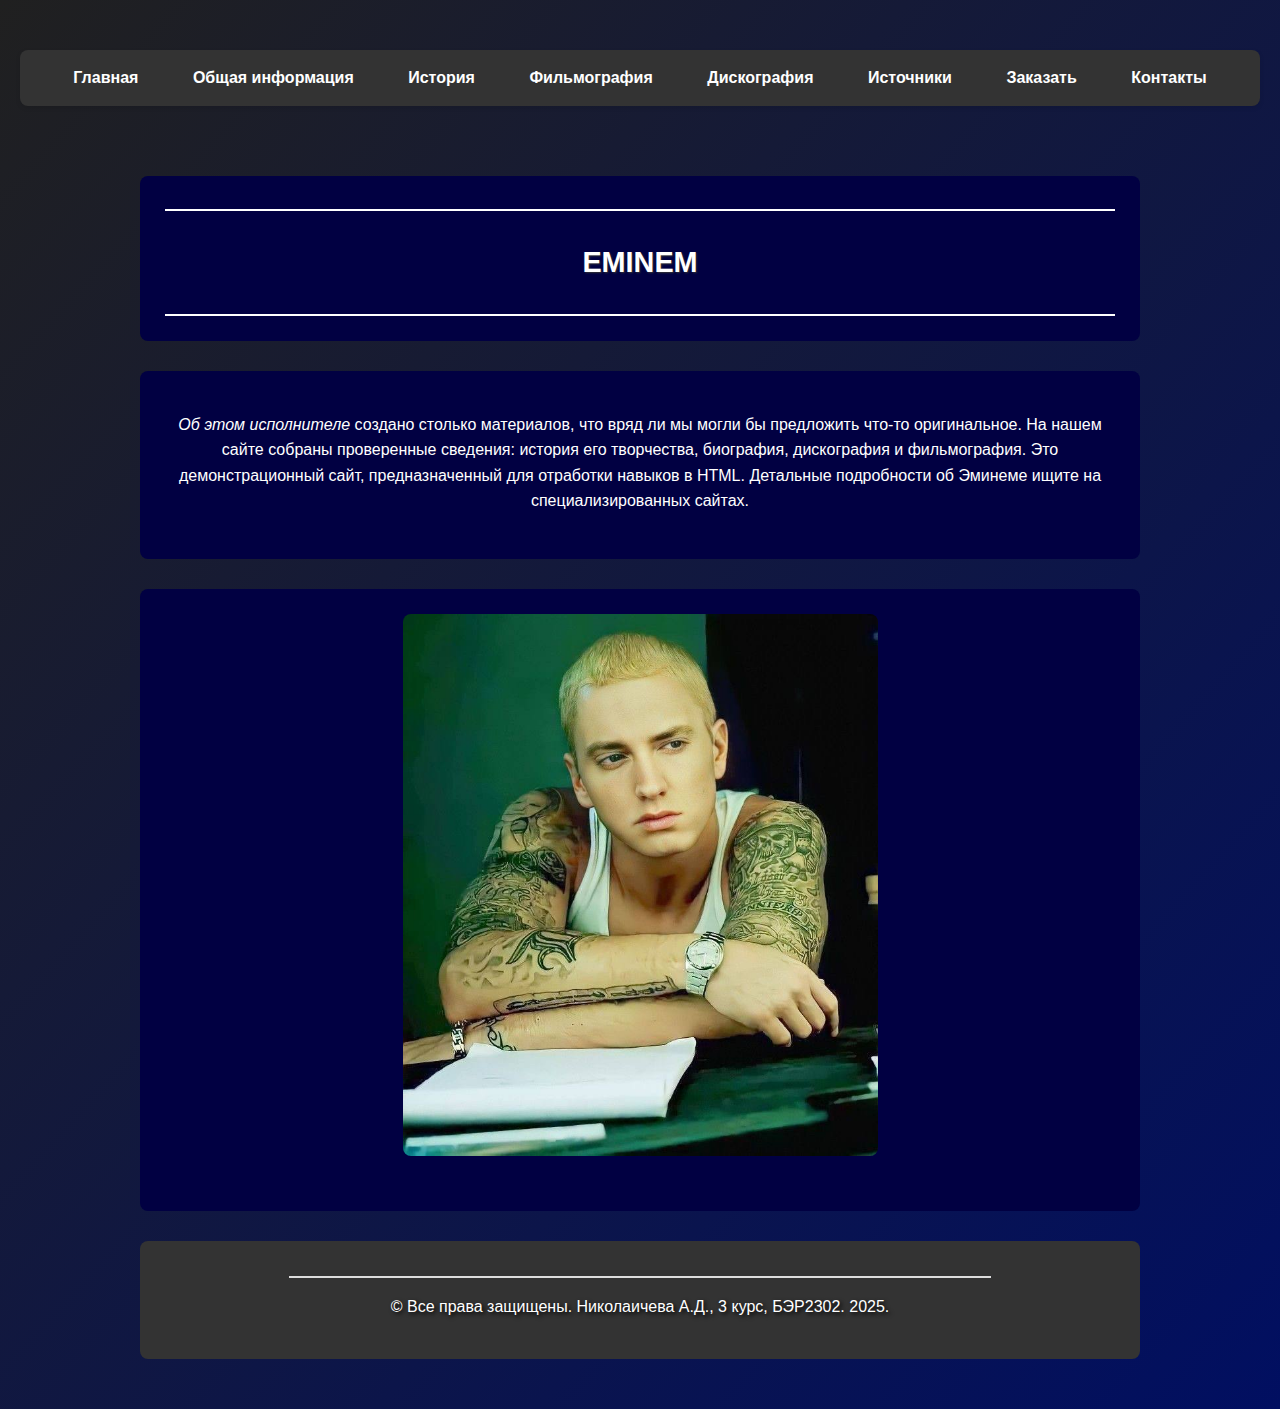
<file: index.html>
<!DOCTYPE html>
<html lang="ru">
<head>
    <meta charset="UTF-8">
    <meta name="viewport" content="width=device-width, initial-scale=1.0">
    <title>Эминем - Главная</title>
	<link rel="stylesheet" href="./css/block_styles_00.css">
    <!-- Добавление значка favicon -->
    <link rel="icon" href="./img/fav1.png" type="image/x-icon">
</head>
<body>

    <header>
        <div align="center">
            <nav>
                <ul>
				    
                    <li><a href="./index.html">Главная</a></li>
                    <li><a href="./IndexOBW.html">Общая информация</a></li>
                    <li><a href="./IndexHISTORY.html">История</a></li>
                    <li><a href="./IndexFILM.html">Фильмография</a></li>
                    <li><a href="./IndexDISCK.html">Дискография</a></li>
                    <li><a href="./IndexSOURCE.html">Источники</a></li>
					<li><a href="./IndexORDER.html">Заказать</a></li>
					<li><a href="./IndexCONTACT.html">Контакты</a></li>
                </ul>
            </nav>
        </div>
    </header>

    <main>
        <div align="center">

           
			<section class="award">
				<h2>Eminem</h2>
			</section>
			
			<section>
                <p><em>Об этом исполнителе</em> создано столько материалов, что вряд ли мы могли бы предложить что-то оригинальное. 
				На нашем сайте собраны проверенные сведения: история его творчества, биография, дискография и фильмография. 
				Это демонстрационный сайт, предназначенный для отработки навыков в HTML. 
				Детальные подробности об Эминеме ищите на специализированных сайтах.</p>
            </section>
			
          
			<section>
				<center><img src="./img/E1.jpg" width=50% alt="Eminem photo"></center>
			</section>


            <section class="footer">
				<hr width="700">
			<p>© Все права защищены. Николаичева А.Д., 3 курс, БЭР2302. 2025.</p>
			</section>
        </div>
    </main>
</body>
</html>
</file>
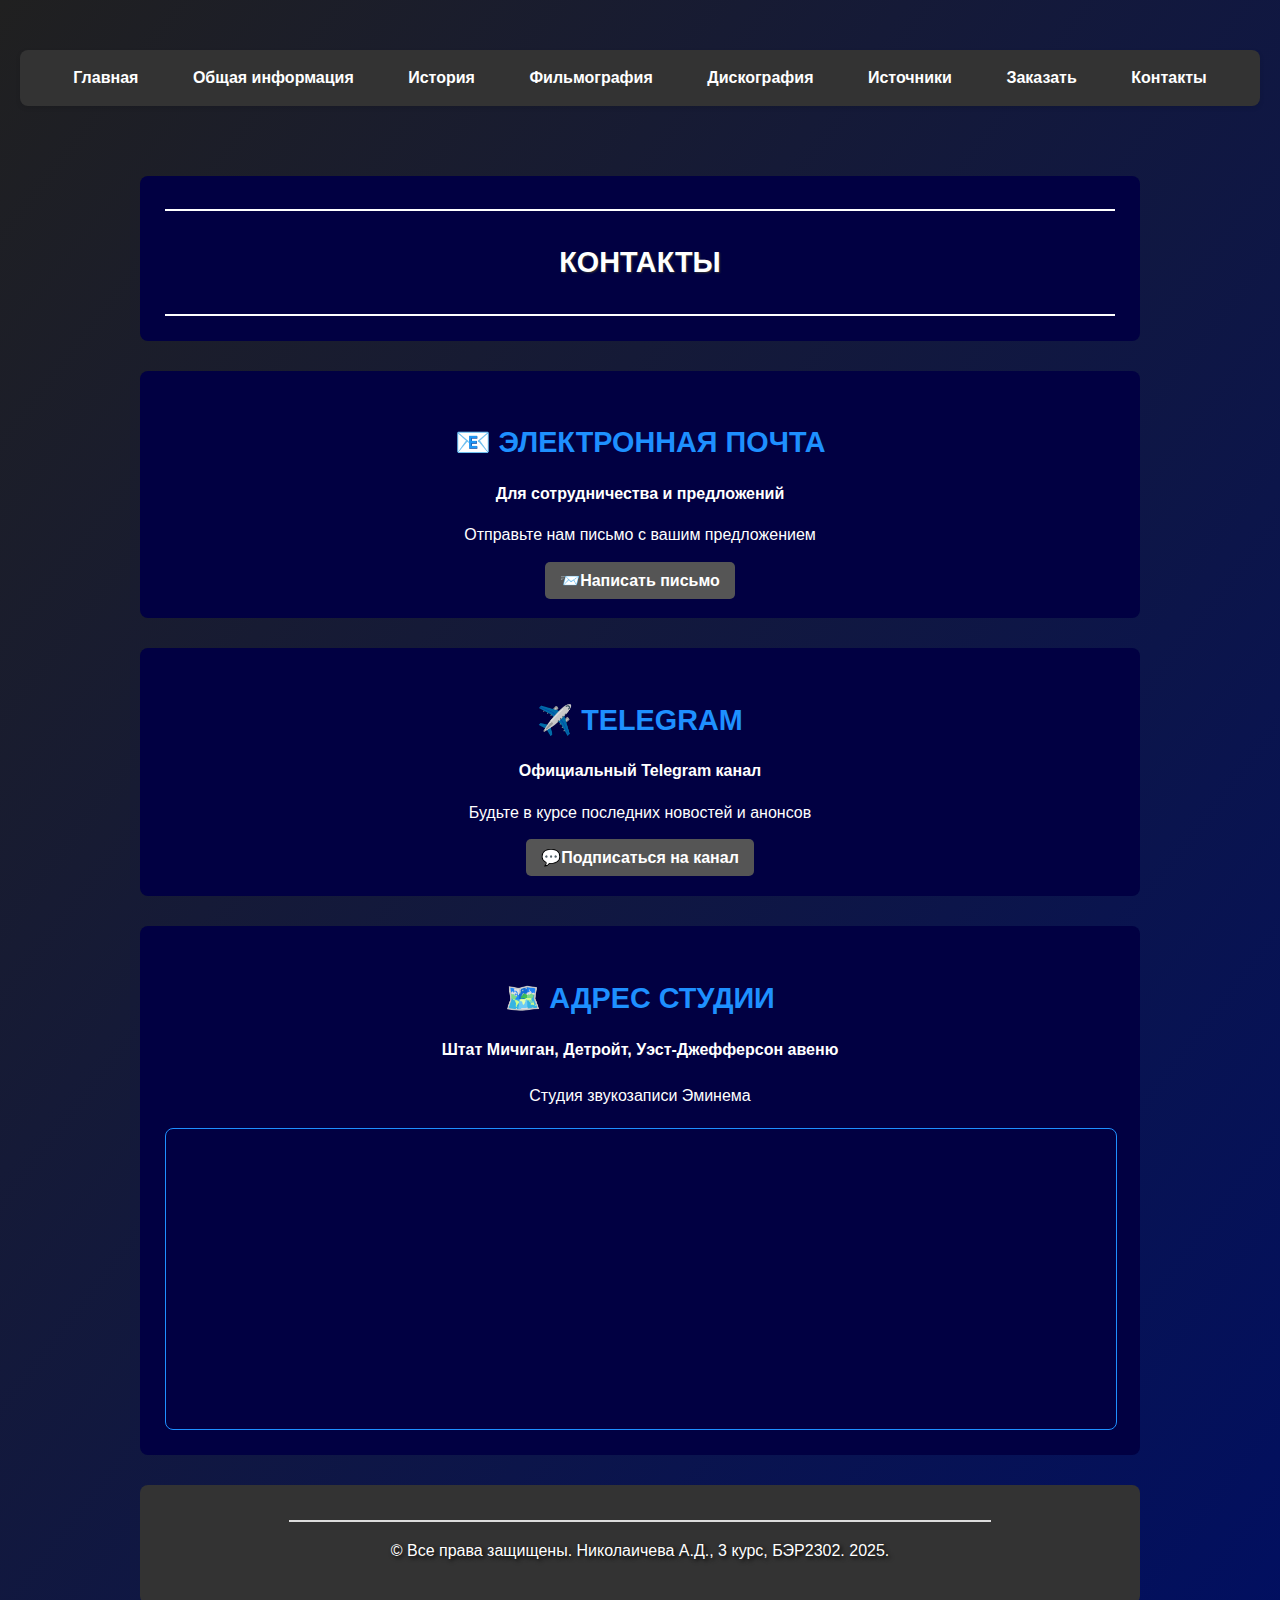
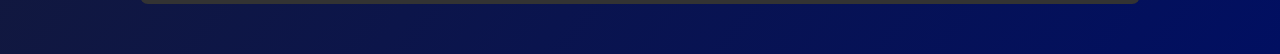
<file: IndexCONTACT.html>
<!DOCTYPE html>
<html lang="ru">
<head>
    <meta charset="UTF-8">
    <meta name="viewport" content="width=device-width, initial-scale=1.0">
    <title>Эминем - Контакты</title>
	<link rel="stylesheet" href="./css/block_styles_08.css">
    <!-- Добавление значка favicon -->
    <link rel="icon" href="./img/fav1.png" type="image/x-icon">
</head>
<body>

    <header>
        <div align="center">
            <nav>
                <ul>
                    <li><a href="./index.html">Главная</a></li>
                    <li><a href="./IndexOBW.html">Общая информация</a></li>
                    <li><a href="./IndexHISTORY.html">История</a></li>
                    <li><a href="./IndexFILM.html">Фильмография</a></li>
                    <li><a href="./IndexDISCK.html">Дискография</a></li>
                    <li><a href="./IndexSOURCE.html">Источники</a></li>
					<li><a href="./IndexORDER.html">Заказать</a></li>
					<li><a href="./IndexCONTACT.html">Контакты</a></li>
                </ul>
            </nav>
        </div>
    </header>

    <main>
        <div align="center">

			<section class="award">
				<h2>Контакты</h2>
			</section>
			
			<section>
                <H2 style="color: #1E90FF;">📧 Электронная почта</H2>
                    <div>
                        <strong>Для сотрудничества и предложений</strong>
                        <P>Отправьте нам письмо с вашим предложением</P>
                        <a href="mailto:Eminem@example.com?subject=Сотрудничество&body=Здравствуйте, я хотел бы обсудить сотрудничество." 
                           class="btn">
                            📨Написать письмо
                        </a>
                    </div>
            </section>
			<section>
                <H2 style="color: #1E90FF;">✈️ Telegram</H2>
                    <div>
                        <strong>Официальный Telegram канал</strong>
                        <P>Будьте в курсе последних новостей и анонсов</P>
                        <a href="https://share.google/LsZrYoOSd5i2zN0V4" 
                           class="btn">
                            💬Подписаться на канал
                        </a>
                    </div>
            </section>
			<section>
                <H2 style="color: #1E90FF;">🗺️ Адрес студии</H2>
                <P><strong>Штат Мичиган, Детройт, Уэст-Джефферсон авеню</strong></P>
                <P>Студия звукозаписи Эминема</P>
               
                <div class="map-container">
                    <iframe src="https://yandex.ru/map-widget/v1/?from=mapframe&ll=-83.042891%2C42.348917&mode=search&ol=geo&ouri=ymapsbm1%3A%2F%2Fgeo%3Fdata%3DCgoyMjQwMTA0MzE1EjlVbml0ZWQgU3RhdGVzIG9mIEFtZXJpY2EsIE1pY2hpZ2FuLCBXYXluZSBDb3VudHksIERldHJvaXQiCg3jF6bCFaRTKUI%2C&source=mapframe&um=constructor%3A1e1e1e1e1e1e1e1e1e1e1e1e1e1e1e1e&utm_source=mapframe&z=12.55" 
                            width="100%" 
                            height="100%" 
                            frameborder="0">
                    </iframe>
                </div>
            </section>

            <section class="footer">
				<hr width="700">
			<p>© Все права защищены. Николаичева А.Д., 3 курс, БЭР2302. 2025.</p>
			</section>
        </div>
    </main>
</body>

</html>
</file>
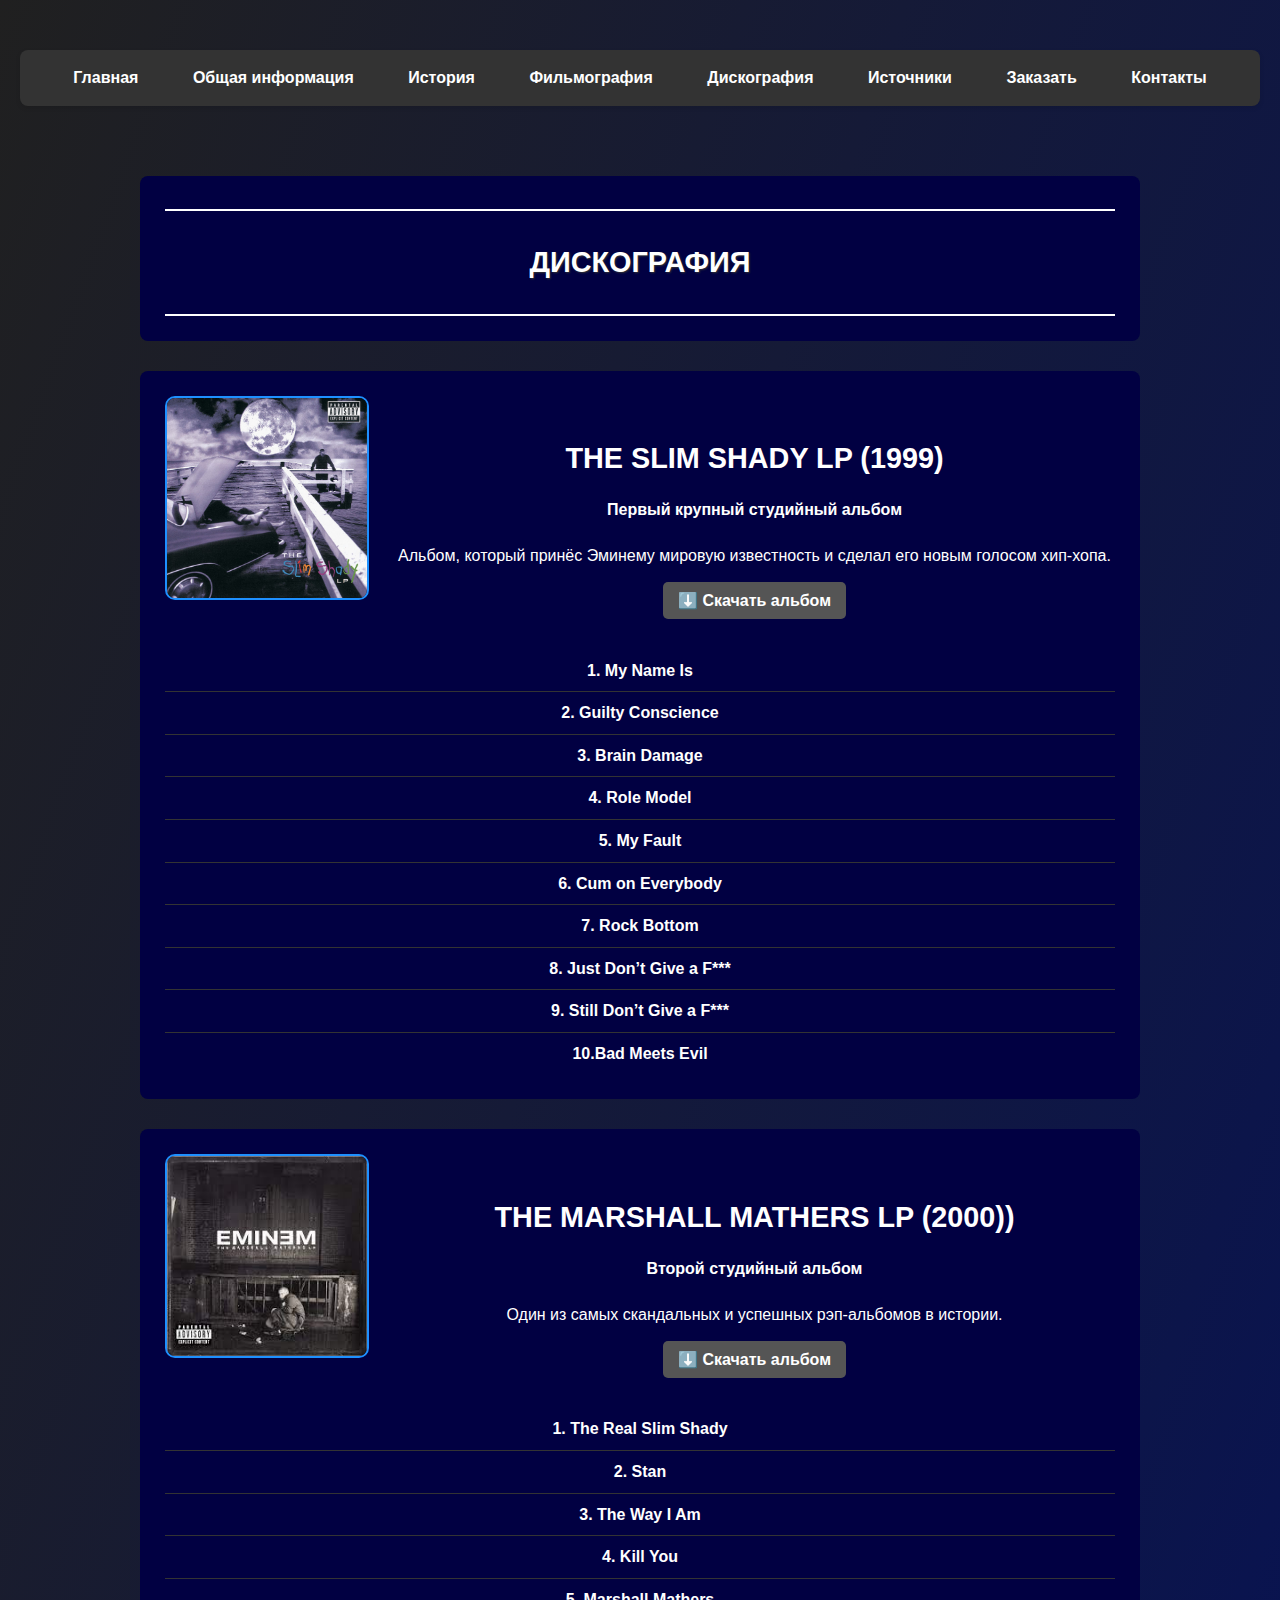
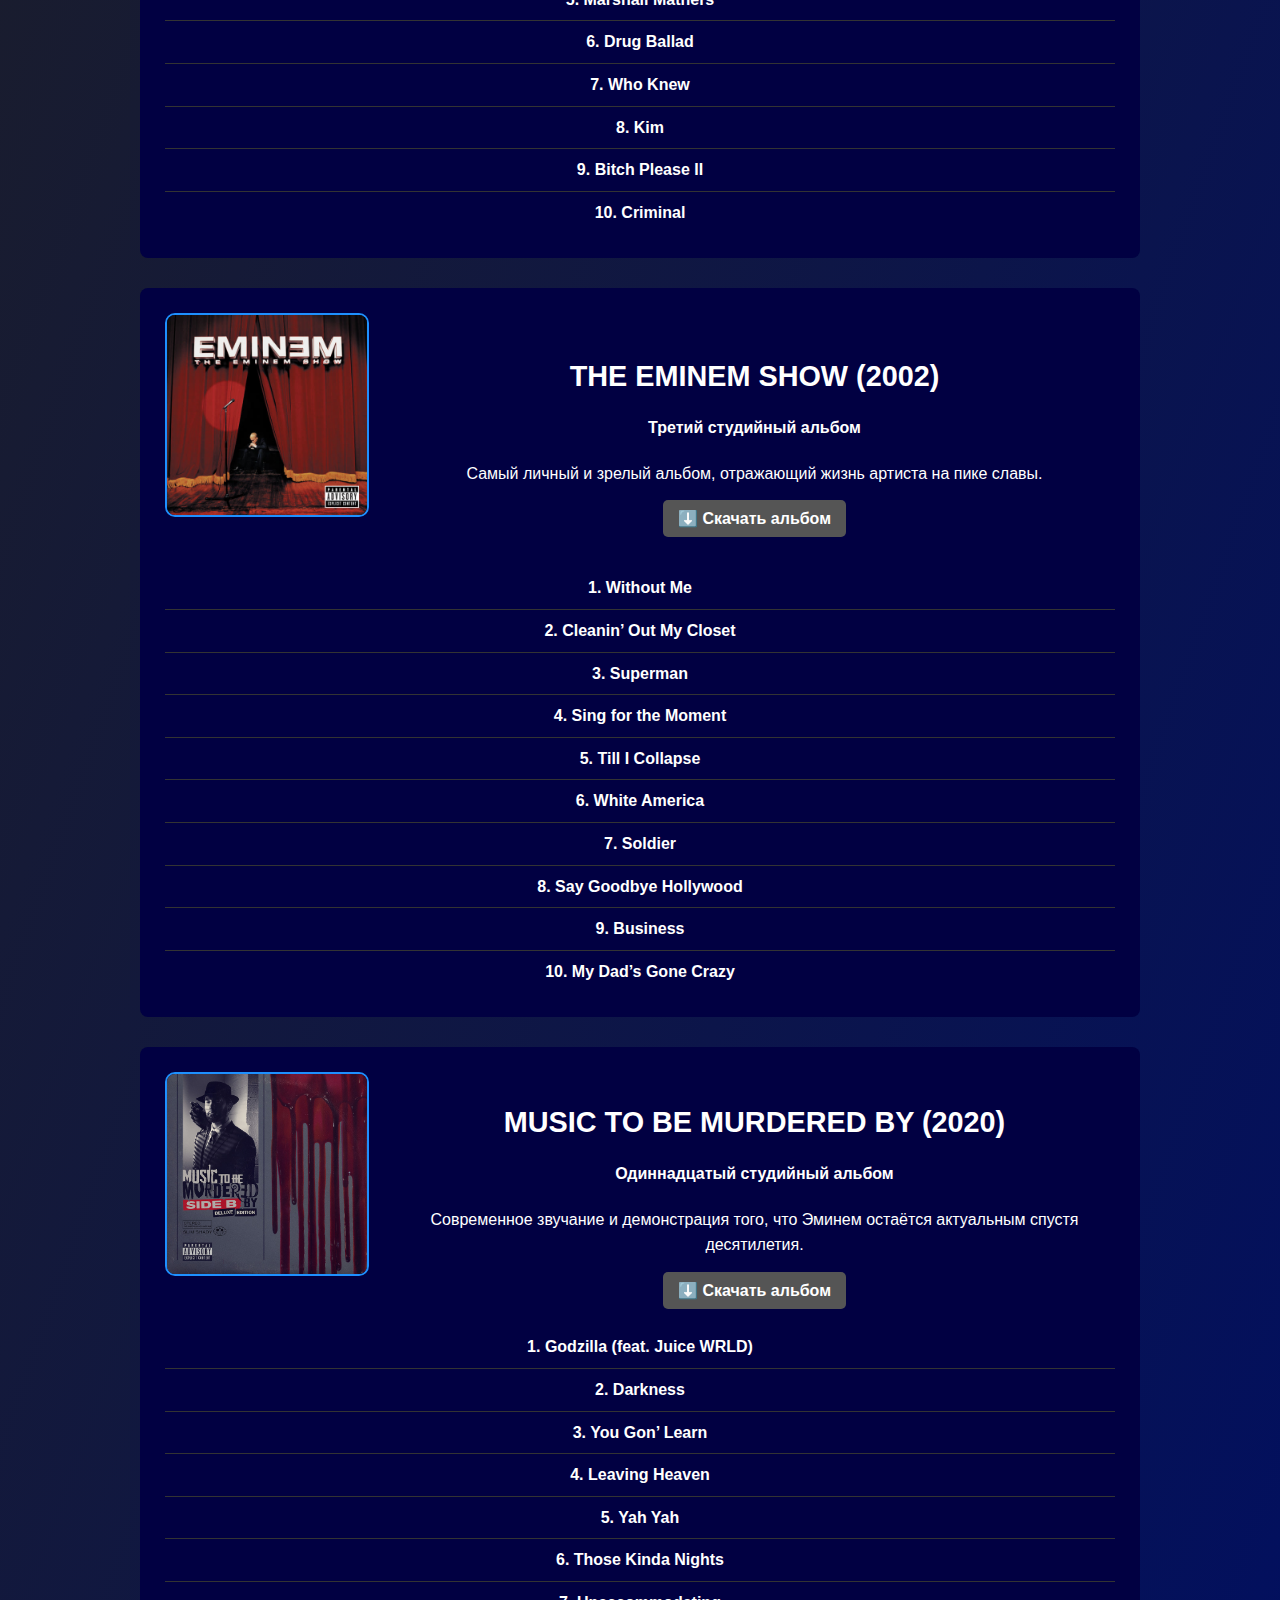
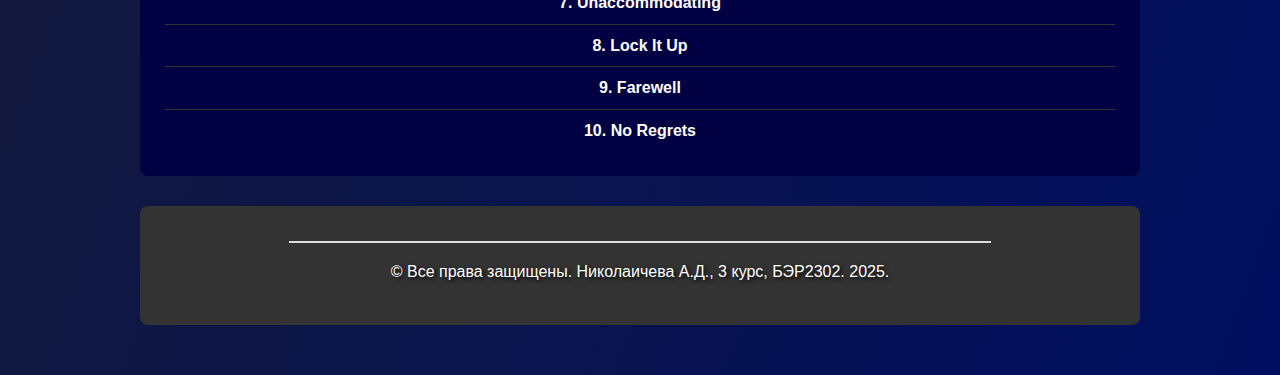
<file: IndexDISCK.html>
<!DOCTYPE html>
<html lang="ru">
<head>
    <meta charset="UTF-8">
    <meta name="viewport" content="width=device-width, initial-scale=1.0">
    <title>Эминем - Дискография</title>
	<link rel="stylesheet" href="./css/block_styles_04.css">
    <!-- Добавление значка favicon -->
    <link rel="icon" href="./img/fav1.png" type="image/x-icon">
</head>
<body>

    <header>
        <div align="center">
            <nav>
                <ul>
                    <li><a href="./IndexNNNN.html">Главная</a></li>
                    <li><a href="./IndexOBW.html">Общая информация</a></li>
                    <li><a href="./IndexHISTORY.html">История</a></li>
                    <li><a href="./IndexFILM.html">Фильмография</a></li>
                    <li><a href="./IndexDISCK.html">Дискография</a></li>
                    <li><a href="./IndexSOURCE.html">Источники</a></li>
					<li><a href="./IndexORDER.html">Заказать</a></li>
					<li><a href="./IndexCONTACT.html">Контакты</a></li>
                </ul>
            </nav>
        </div>
    </header>

    <main>
        <div align="center">

			<section class="award">
				<h2>Дискография</h2>
			</section>
			
			
			
			<section>
                <div class="album-header">
                    <img src="./img/a1.jpg" 
                         alt="Slim Shady" 
                         class="album-cover"
                         onerror="this.src='IMAGES/album1.jpg'">
                    <div class="album-info">
                        <H2>The Slim Shady LP (1999)</H2>
                        <P><strong>Первый крупный студийный альбом</strong></P>
                        <P>Альбом, который принёс Эминему мировую известность и сделал его новым голосом хип-хопа.</P>
                        <a href="https://new.zvukofon.com/music-album/2054187686-the-slim-shady-lp" class="download-btn" target="_blank">
                            ⬇️ Скачать альбом
                        </a>
	
                    </div>
                </div>
                <div class="song-list">
                    <div class="song-item"><strong>1. My Name Is</strong></div>
                    <div class="song-item"><strong>2. Guilty Conscience</strong></div>
                    <div class="song-item"><strong>3. Brain Damage</strong></div>
                    <div class="song-item"><strong>4. Role Model</strong></div>
                    <div class="song-item"><strong>5. My Fault</strong></div>
                    <div class="song-item"><strong>6. Cum on Everybody</strong></div>
                    <div class="song-item"><strong>7. Rock Bottom</strong></div>
                    <div class="song-item"><strong>8. Just Don’t Give a F***</strong></div>
                    <div class="song-item"><strong>9. Still Don’t Give a F***</strong></div>
                    <div class="song-item"><strong>10.Bad Meets Evil</strong></div>
                </div>
            </div>
            </section>
			
			<section>
                <div class="album-header">
                    <img src="./img/a2.jpg" 
                         alt="Marshall Mathers" 
                         class="album-cover"
                         onerror="this.src='IMAGES/album1.jpg'">
                    <div class="album-info">
                        <H2>The Marshall Mathers LP (2000))</H2>
                        <P><strong>Второй студийный альбом</strong></P>
                        <P>Один из самых скандальных и успешных рэп-альбомов в истории.</P>
                        <a href="https://new.zvukofon.com/music-album/315206452-the-marshall-mathers-lp-tour-edition" class="download-btn" target="_blank">
                            ⬇️ Скачать альбом
                        </a>
                    </div>
                </div>
                
                <div class="song-list">
                    <div class="song-item"><strong>1. The Real Slim Shady</strong></div>
                    <div class="song-item"><strong>2. Stan</strong></div>
                    <div class="song-item"><strong>3. The Way I Am</strong></div>
                    <div class="song-item"><strong>4. Kill You</strong></div>
                    <div class="song-item"><strong>5. Marshall Mathers</strong></div>
                    <div class="song-item"><strong>6. Drug Ballad</strong></div>
                    <div class="song-item"><strong>7. Who Knew</strong></div>
                    <div class="song-item"><strong>8. Kim</strong></div>
                    <div class="song-item"><strong>9. Bitch Please II</strong></div>
                    <div class="song-item"><strong>10. Criminal</strong></div>
                </div>
            </div>
            </section>
			
			<section>
                <div class="album-header">
                    <img src="./img/a3.jpg" 
                         alt="The Eminem Show" 
                         class="album-cover"
                         onerror="this.src='IMAGES/album1.jpg'">
                    <div class="album-info">
                        <H2>The Eminem Show (2002)</H2>
                        <P><strong>Третий студийный альбом</strong></P>
                        <P>Самый личный и зрелый альбом, отражающий жизнь артиста на пике славы.</P>
                        <a href="https://new.zvukofon.com/music-album/1457558273-the-eminem-show" class="download-btn" target="_blank">
                            ⬇️ Скачать альбом
                        </a>
                    </div>
                </div>
                
                <div class="song-list">
                    <div class="song-item"><strong>1. Without Me</strong></div>
                    <div class="song-item"><strong>2. Cleanin’ Out My Closet</strong></div>
                    <div class="song-item"><strong>3. Superman</strong></div>
                    <div class="song-item"><strong>4. Sing for the Moment</strong></div>
                    <div class="song-item"><strong>5. Till I Collapse</strong></div>
                    <div class="song-item"><strong>6. White America</strong></div>
                    <div class="song-item"><strong>7. Soldier</strong></div>
                    <div class="song-item"><strong>8. Say Goodbye Hollywood</strong></div>
                    <div class="song-item"><strong>9. Business</strong></div>
                    <div class="song-item"><strong>10. My Dad’s Gone Crazy</strong></div>
                </div>
            </div>
            </section>
			
			<section>
                <div class="album-header">
                    <img src="./img/a4.jpg" 
                         alt="Music to Be Murdered By" 
                         class="album-cover"
                         onerror="this.src='IMAGES/album1.jpg'">
                    <div class="album-info">
                        <H2>Music to Be Murdered By (2020)</H2>
                        <P><strong>Одиннадцатый студийный альбом</strong></P>
                        <P>Современное звучание и демонстрация того, что Эминем остаётся актуальным спустя десятилетия.</P>
                        <a href="https://new.zvukofon.com/music-album/1079586960-music-to-be-murdered-by" class="download-btn" target="_blank">
                            ⬇️ Скачать альбом
                        </a>
                    </div>
                </div>
                
                <div class="song-list">
                    <div class="song-item"><strong>1. Godzilla (feat. Juice WRLD)</strong></div>
                    <div class="song-item"><strong>2. Darkness</strong></div>
                    <div class="song-item"><strong>3. You Gon’ Learn</strong></div>
                    <div class="song-item"><strong>4. Leaving Heaven</strong></div>
                    <div class="song-item"><strong>5. Yah Yah</strong></div>
                    <div class="song-item"><strong>6. Those Kinda Nights</strong></div>
                    <div class="song-item"><strong>7. Unaccommodating</strong></div>
                    <div class="song-item"><strong>8. Lock It Up</strong></div>
                    <div class="song-item"><strong>9. Farewell</strong></div>
                    <div class="song-item"><strong>10. No Regrets</strong></div>
                </div>
            </div>
            </section>

            <section class="footer">
				<hr width="700">
			<p>© Все права защищены. Николаичева А.Д., 3 курс, БЭР2302. 2025.</p>
			</section>
        </div>
    </main>
</body>
</html>
</file>
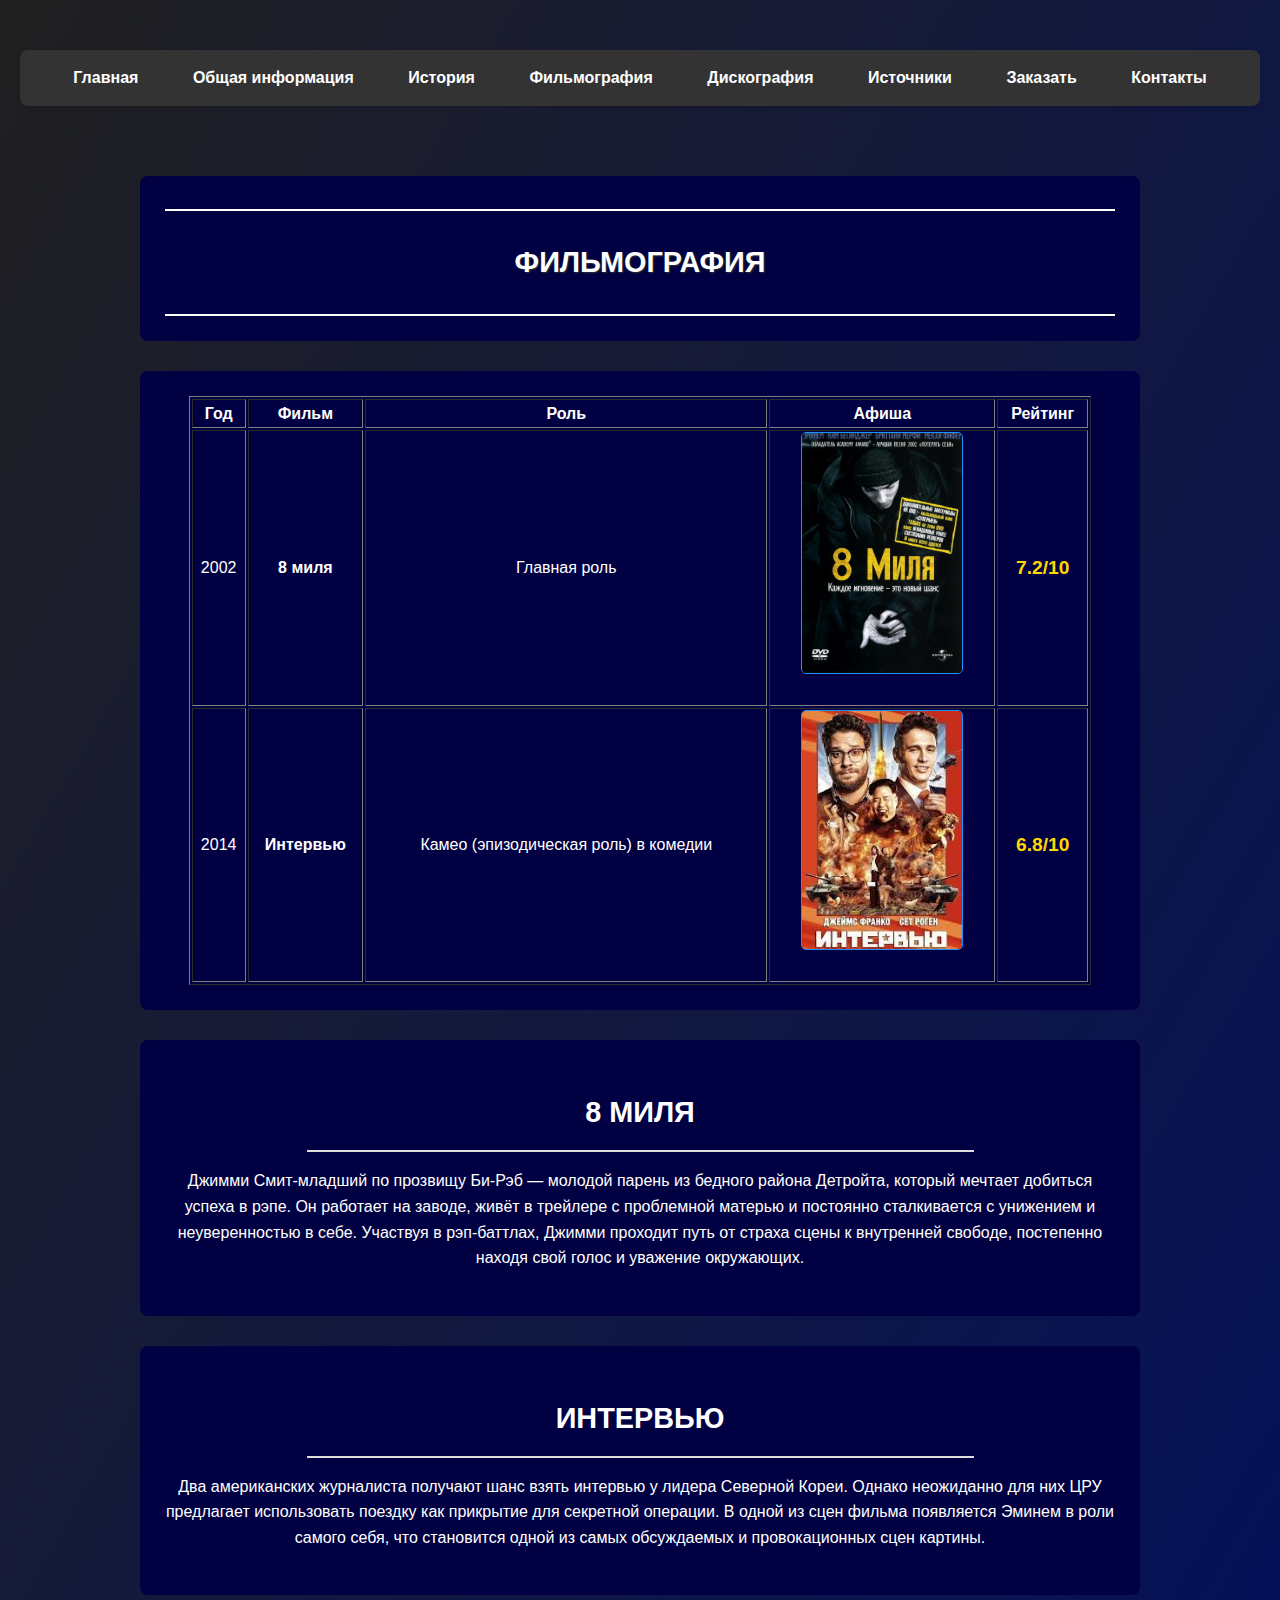
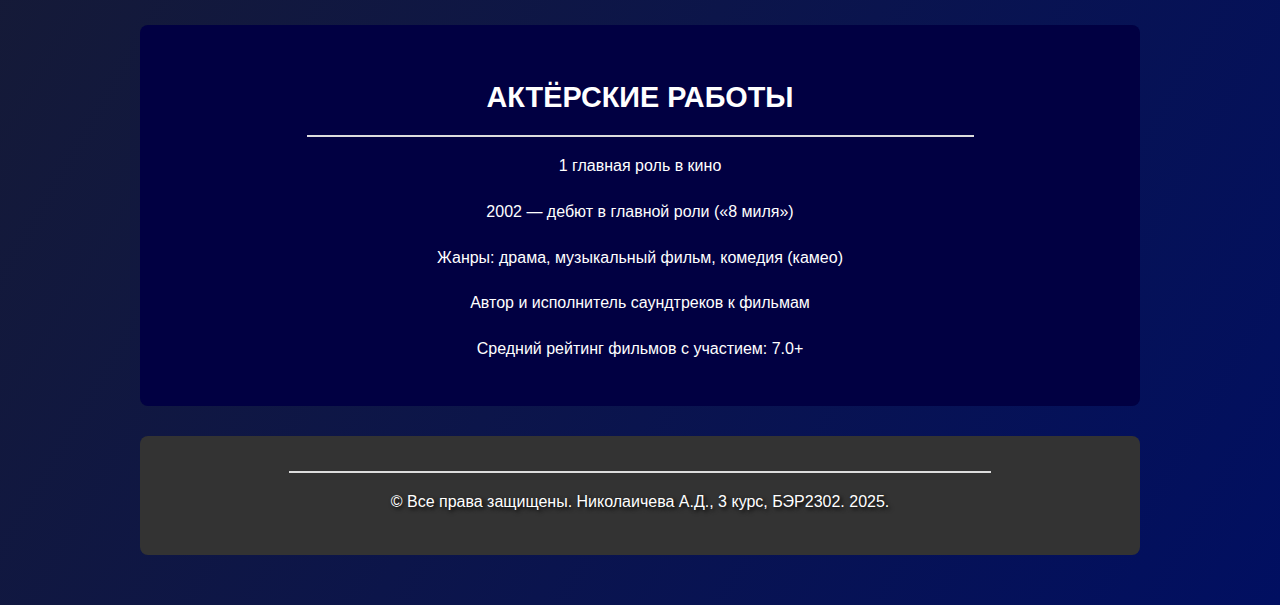
<file: IndexFILM.html>
<!DOCTYPE html>
<html lang="ru">
<head>
    <meta charset="UTF-8">
    <meta name="viewport" content="width=device-width, initial-scale=1.0">
    <title>Эминем - Фильмография</title>
	<link rel="stylesheet" href="./css/block_styles_03.css">
    <!-- Добавление значка favicon -->
    <link rel="icon" href="./img/fav1.png" type="image/x-icon">
</head>
<body>

    <header>
        <div align="center">
            <nav>
                <ul>
                    <li><a href="./IndexNNNN.html">Главная</a></li>
                    <li><a href="./IndexOBW.html">Общая информация</a></li>
                    <li><a href="./IndexHISTORY.html">История</a></li>
                    <li><a href="./IndexFILM.html">Фильмография</a></li>
                    <li><a href="./IndexDISCK.html">Дискография</a></li>
                    <li><a href="./IndexSOURCE.html">Источники</a></li>
					<li><a href="./IndexORDER.html">Заказать</a></li>
					<li><a href="./IndexCONTACT.html">Контакты</a></li>
                </ul>
            </nav>
        </div>
    </header>

    <main>
        <div align="center">

			<section class="award">
				<h2>Фильмография</h2>
			</section>
			
			<section>
			<TABLE border=1 align=center width="95%">
                <TR align=center> 
                    <th><strong>Год</strong></th> 
                    <th><strong>Фильм</strong></th> 
                    <th><strong>Роль</strong></th> 
                    <th><strong>Афиша</strong></th>
                    <th><strong>Рейтинг</strong></th> 
                </TR>
                
                <TR align=center> 
                    <TD>2002</TD> 
                    <TD><strong>8 миля</strong></TD> 
                    <TD>Главная роль</TD> 
                    <TD><IMG src="./img/8mile.jpg" width=160 class="film-poster"></TD> 
                    <TD class="rating">7.2/10</TD>
                </TR>
                
                <TR align=center> 
                    <TD>2014</TD> 
                    <TD><strong>Интервью</strong></TD> 
                    <TD>Камео (эпизодическая роль) в комедии</TD> 
                    <TD><IMG src="./img/inter.jpg" width=160 class="film-poster"></TD> 
                    <TD class="rating">6.8/10</TD>
                </TR>
            </TABLE>
			</section>
           
			<section>
			<h2>8 миля</h2>
			<HR>
                <p>Джимми Смит-младший по прозвищу Би-Рэб — молодой парень из бедного района Детройта, который мечтает добиться успеха в рэпе. Он работает на заводе, живёт в трейлере с проблемной матерью и постоянно сталкивается с унижением и неуверенностью в себе. Участвуя в рэп-баттлах, Джимми проходит путь от страха сцены к внутренней свободе, постепенно находя свой голос и уважение окружающих.
			</p>
            </section>
			
            <section>
			<h2>Интервью</h2>
			<HR>
                <p>Два американских журналиста получают шанс взять интервью у лидера Северной Кореи. Однако неожиданно для них ЦРУ предлагает использовать поездку как прикрытие для секретной операции. В одной из сцен фильма появляется Эминем в роли самого себя, что становится одной из самых обсуждаемых и провокационных сцен картины.</p>				
            </section>
			
			<section>
			<h2>Актёрские работы</h2>
			<HR>
                <p>1 главная роль в кино</p>	
				<p>2002 — дебют в главной роли («8 миля»)</p>
				<p>Жанры: драма, музыкальный фильм, комедия (камео)</p>
				<p>Автор и исполнитель саундтреков к фильмам</p>
				<p>Средний рейтинг фильмов с участием: 7.0+</p>				
            </section>

            <section class="footer">
				<hr width="700">
			<p>© Все права защищены. Николаичева А.Д., 3 курс, БЭР2302. 2025.</p>
			</section>
        </div>
    </main>
</body>
</html>
</file>
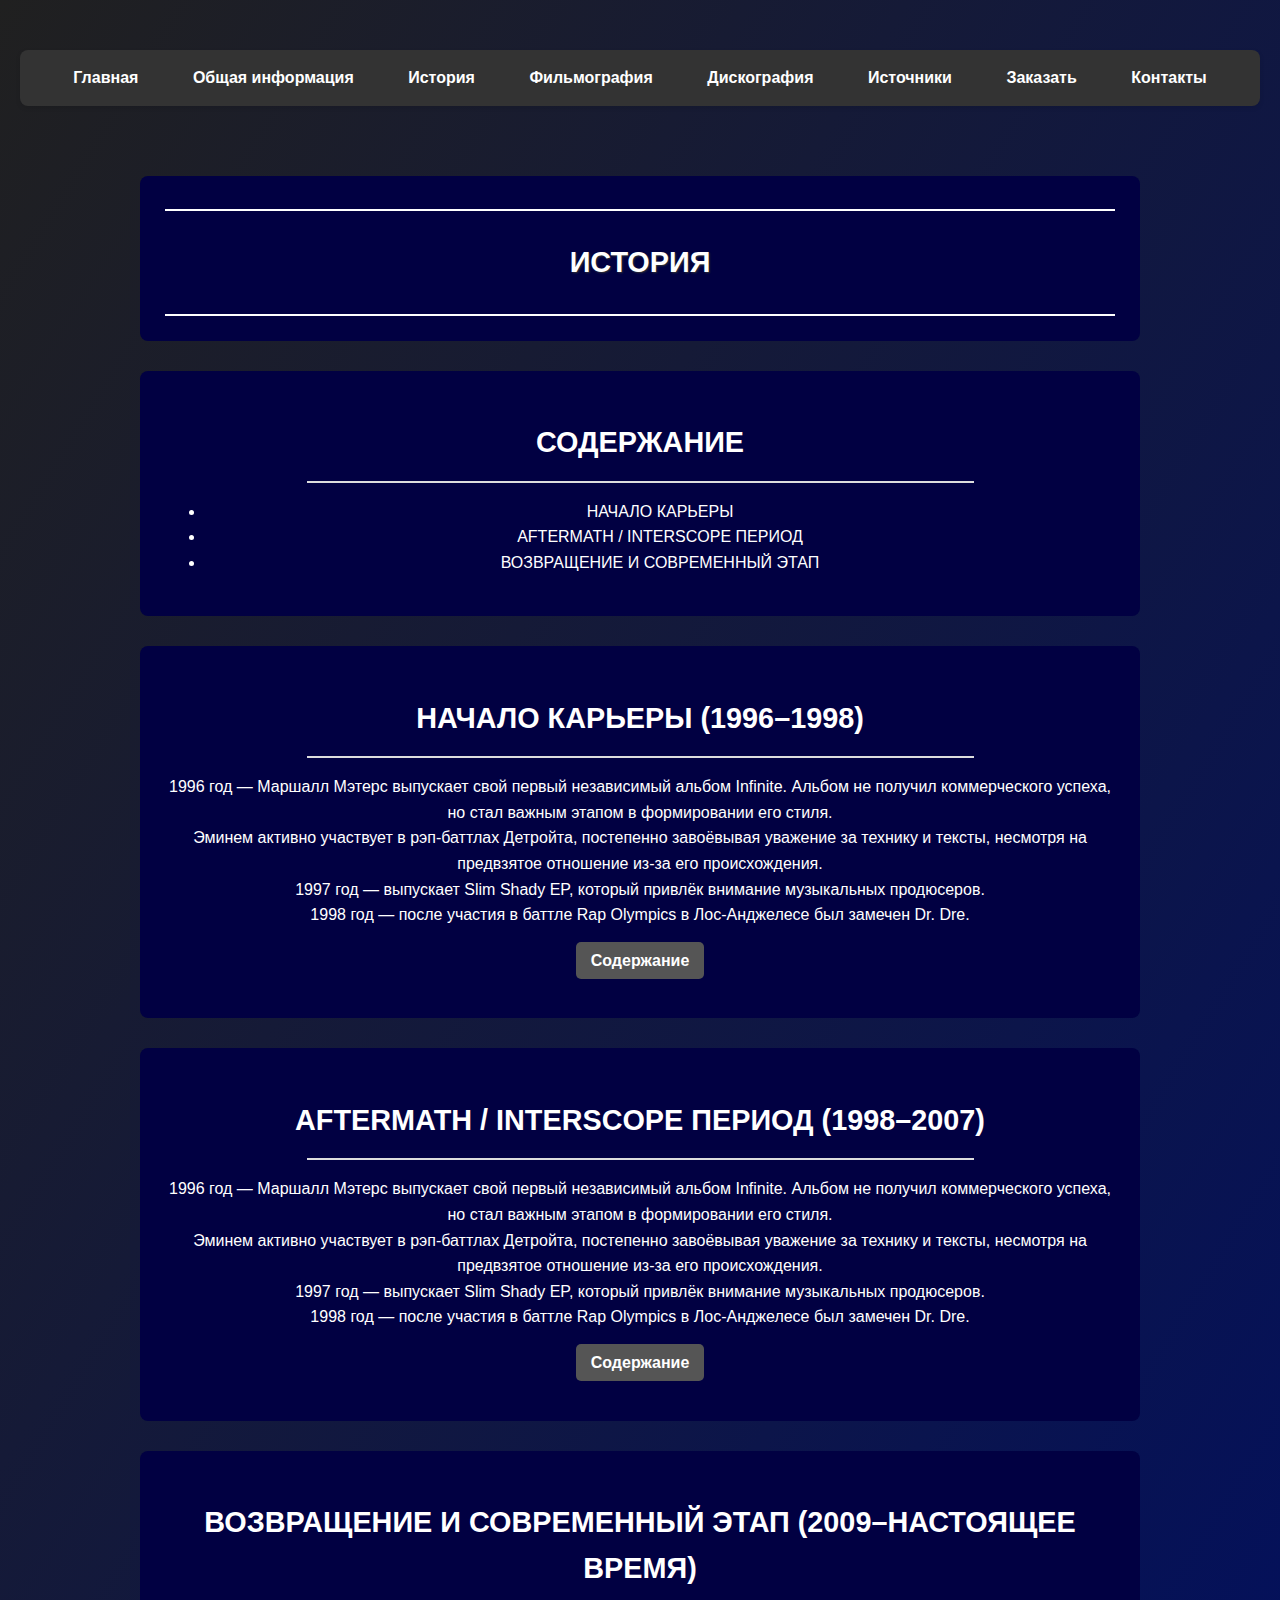
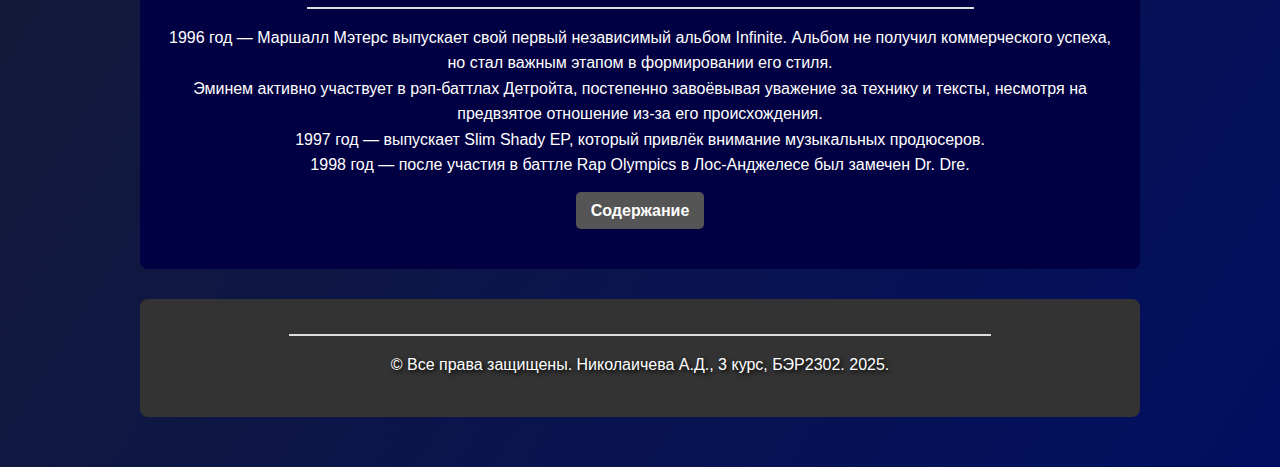
<file: IndexHISTORY.html>
<!DOCTYPE html>
<html lang="ru">
<head>
    <meta charset="UTF-8">
    <meta name="viewport" content="width=device-width, initial-scale=1.0">
    <title>Эминем - История</title>
	<link rel="stylesheet" href="./css/block_styles_02.css">
    <!-- Добавление значка favicon -->
    <link rel="icon" href="./img/fav1.png" type="image/x-icon">
</head>
<body>

    <header>
        <div align="center">
            <nav>
                <ul>
                    <li><a href="./index.html">Главная</a></li>
                    <li><a href="./IndexOBW.html">Общая информация</a></li>
                    <li><a href="./IndexHISTORY.html">История</a></li>
                    <li><a href="./IndexFILM.html">Фильмография</a></li>
                    <li><a href="./IndexDISCK.html">Дискография</a></li>
                    <li><a href="./IndexSOURCE.html">Источники</a></li>
					<li><a href="./IndexORDER.html">Заказать</a></li>
					<li><a href="./IndexCONTACT.html">Контакты</a></li>
                </ul>
            </nav>
        </div>
    </header>

    <main>
        <div align="center">

			<section class="award">
				<h2>История</h2>
			</section>
			
			<section>
                <h2>Содержание</h2>
			<HR>
			<ul>
            <li><a href="#с1">НАЧАЛО КАРЬЕРЫ</a></li>
            <li><a href="#с2">AFTERMATH / INTERSCOPE ПЕРИОД</a></li>
            <li><a href="#с3">ВОЗВРАЩЕНИЕ И СОВРЕМЕННЫЙ ЭТАП</a></li>
			</ul>
            </section>
			
			<section id="с1">
                <h2>НАЧАЛО КАРЬЕРЫ (1996–1998)</h2>
			<HR>
                <p>1996 год — Маршалл Мэтерс выпускает свой первый независимый альбом Infinite. Альбом не получил коммерческого успеха, но стал важным этапом в формировании его стиля.</br>
				Эминем активно участвует в рэп-баттлах Детройта, постепенно завоёвывая уважение за технику и тексты, несмотря на предвзятое отношение из-за его происхождения.</br>
				1997 год — выпускает Slim Shady EP, который привлёк внимание музыкальных продюсеров.</br>
				1998 год — после участия в баттле Rap Olympics в Лос-Анджелесе был замечен Dr. Dre.</p>	
			<P><A class="SOD" href=#top>Содержание</A>
            </section>
			
			<section id="с2">
                <h2>AFTERMATH / INTERSCOPE ПЕРИОД (1998–2007)</h2>
			<HR>
                <p>1996 год — Маршалл Мэтерс выпускает свой первый независимый альбом Infinite. Альбом не получил коммерческого успеха, но стал важным этапом в формировании его стиля.</br>
				Эминем активно участвует в рэп-баттлах Детройта, постепенно завоёвывая уважение за технику и тексты, несмотря на предвзятое отношение из-за его происхождения.</br>
				1997 год — выпускает Slim Shady EP, который привлёк внимание музыкальных продюсеров.</br>
				1998 год — после участия в баттле Rap Olympics в Лос-Анджелесе был замечен Dr. Dre.</p>	
			<P><A class="SOD" href=#top>Содержание</A>				
            </section>
			
			<section id="с3">
                <h2>ВОЗВРАЩЕНИЕ И СОВРЕМЕННЫЙ ЭТАП (2009–НАСТОЯЩЕЕ ВРЕМЯ)</h2>
			<HR>
                <p>1996 год — Маршалл Мэтерс выпускает свой первый независимый альбом Infinite. Альбом не получил коммерческого успеха, но стал важным этапом в формировании его стиля.</br>
				Эминем активно участвует в рэп-баттлах Детройта, постепенно завоёвывая уважение за технику и тексты, несмотря на предвзятое отношение из-за его происхождения.</br>
				1997 год — выпускает Slim Shady EP, который привлёк внимание музыкальных продюсеров.</br>
				1998 год — после участия в баттле Rap Olympics в Лос-Анджелесе был замечен Dr. Dre.</p>	
			<P><A class="SOD" href=#top>Содержание</A>				
            </section>

            <section class="footer">
				<hr width="700">
			<p>© Все права защищены. Николаичева А.Д., 3 курс, БЭР2302. 2025.</p>
			</section>
        </div>
    </main>
</body>

</html>
</file>
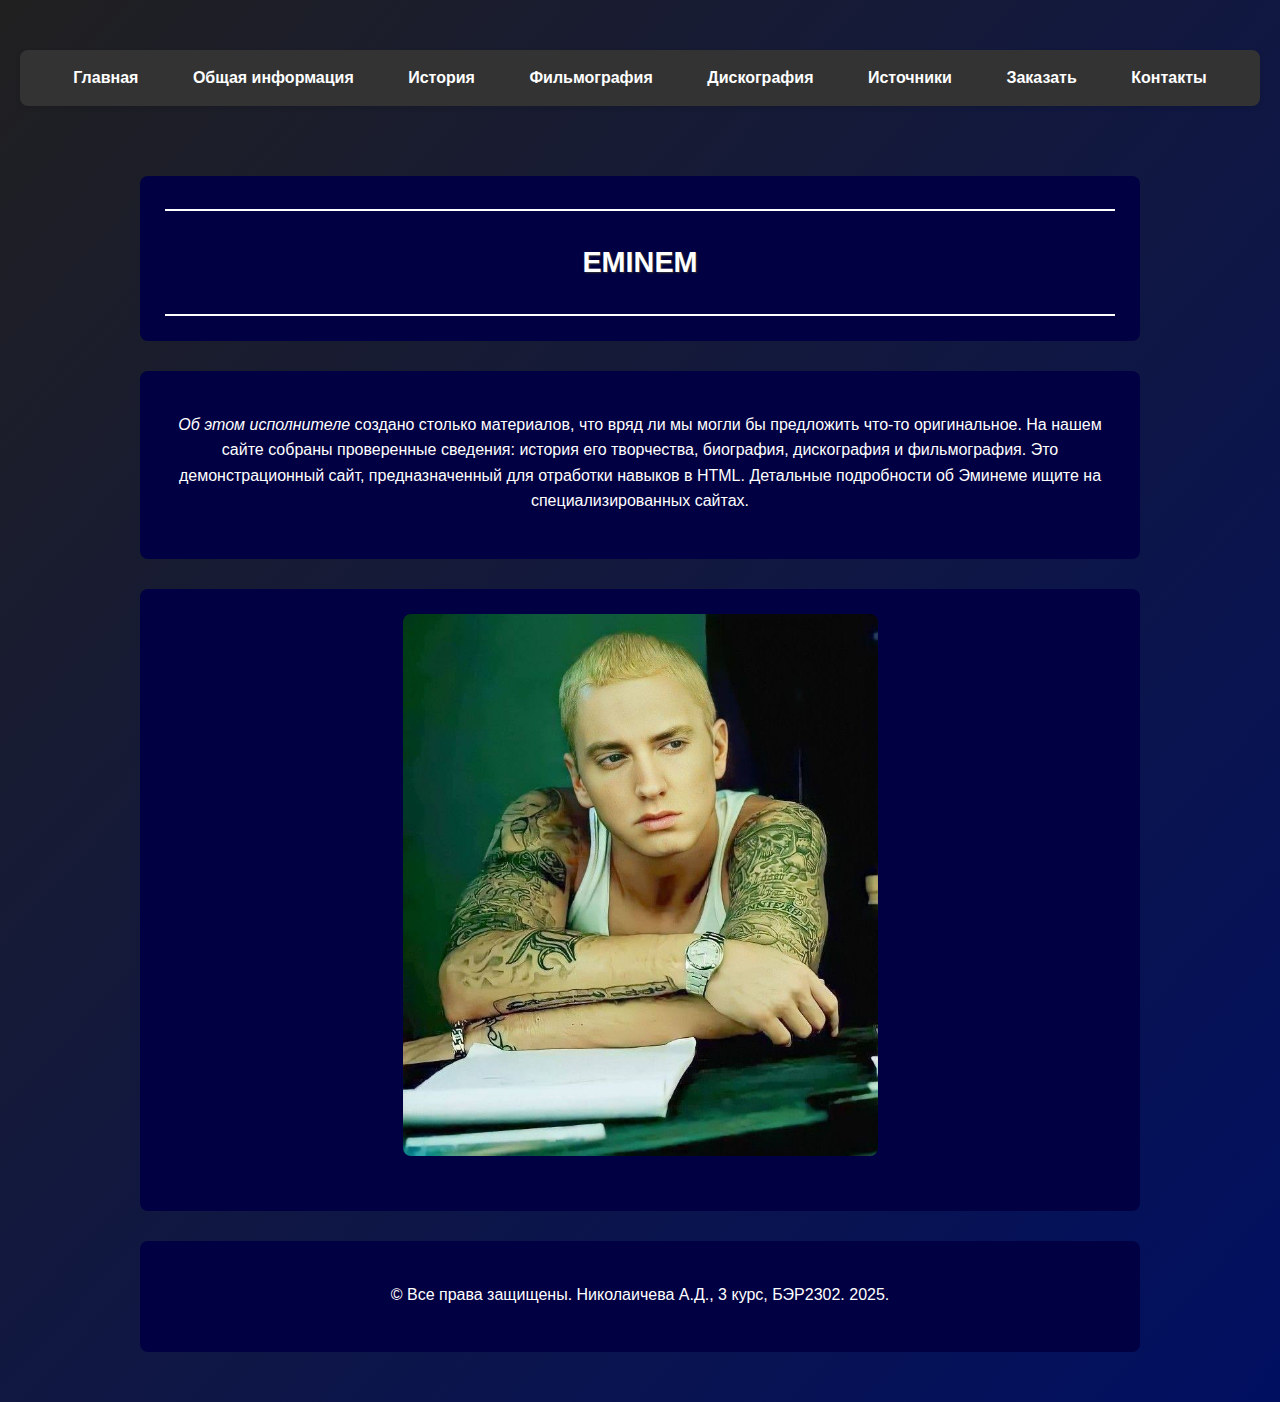
<file: IndexNNNN.html>
<!DOCTYPE html>
<html lang="ru">
<head>
    <meta charset="UTF-8">
    <meta name="viewport" content="width=device-width, initial-scale=1.0">
    <title>Эминем - Главная</title>
	<link rel="stylesheet" href="./css/block_styles_00.css">
    <!-- Добавление значка favicon -->
    <link rel="icon" href="./img/fav1.png" type="image/x-icon">
</head>
<body>

    <header>
        <div align="center">
            <nav>
                <ul>
				    
                    <li><a href="./IndexNNNN.html">Главная</a></li>
                    <li><a href="./IndexOBW.html">Общая информация</a></li>
                    <li><a href="./IndexHISTORY.html">История</a></li>
                    <li><a href="./IndexFILM.html">Фильмография</a></li>
                    <li><a href="./IndexDISCK.html">Дискография</a></li>
                    <li><a href="./IndexSOURCE.html">Источники</a></li>
					<li><a href="./IndexORDER.html">Заказать</a></li>
					<li><a href="./IndexCONTACT.html">Контакты</a></li>
                </ul>
            </nav>
        </div>
    </header>

    <main>
        <div align="center">

           
			<section class="award">
				<h2>Eminem</h2>
			</section>
			
			<section>
                <p><em>Об этом исполнителе</em> создано столько материалов, что вряд ли мы могли бы предложить что-то оригинальное. 
				На нашем сайте собраны проверенные сведения: история его творчества, биография, дискография и фильмография. 
				Это демонстрационный сайт, предназначенный для отработки навыков в HTML. 
				Детальные подробности об Эминеме ищите на специализированных сайтах.</p>
            </section>
			
          
			<section>
				<center><img src="./img/E1.jpg" width=50% alt="Eminem photo"></center>
			</section>


            <section class="footer>
				<hr width="700">
			<p>© Все права защищены. Николаичева А.Д., 3 курс, БЭР2302. 2025.</p>
			</section>
        </div>
    </main>
</body>
</html>
</file>
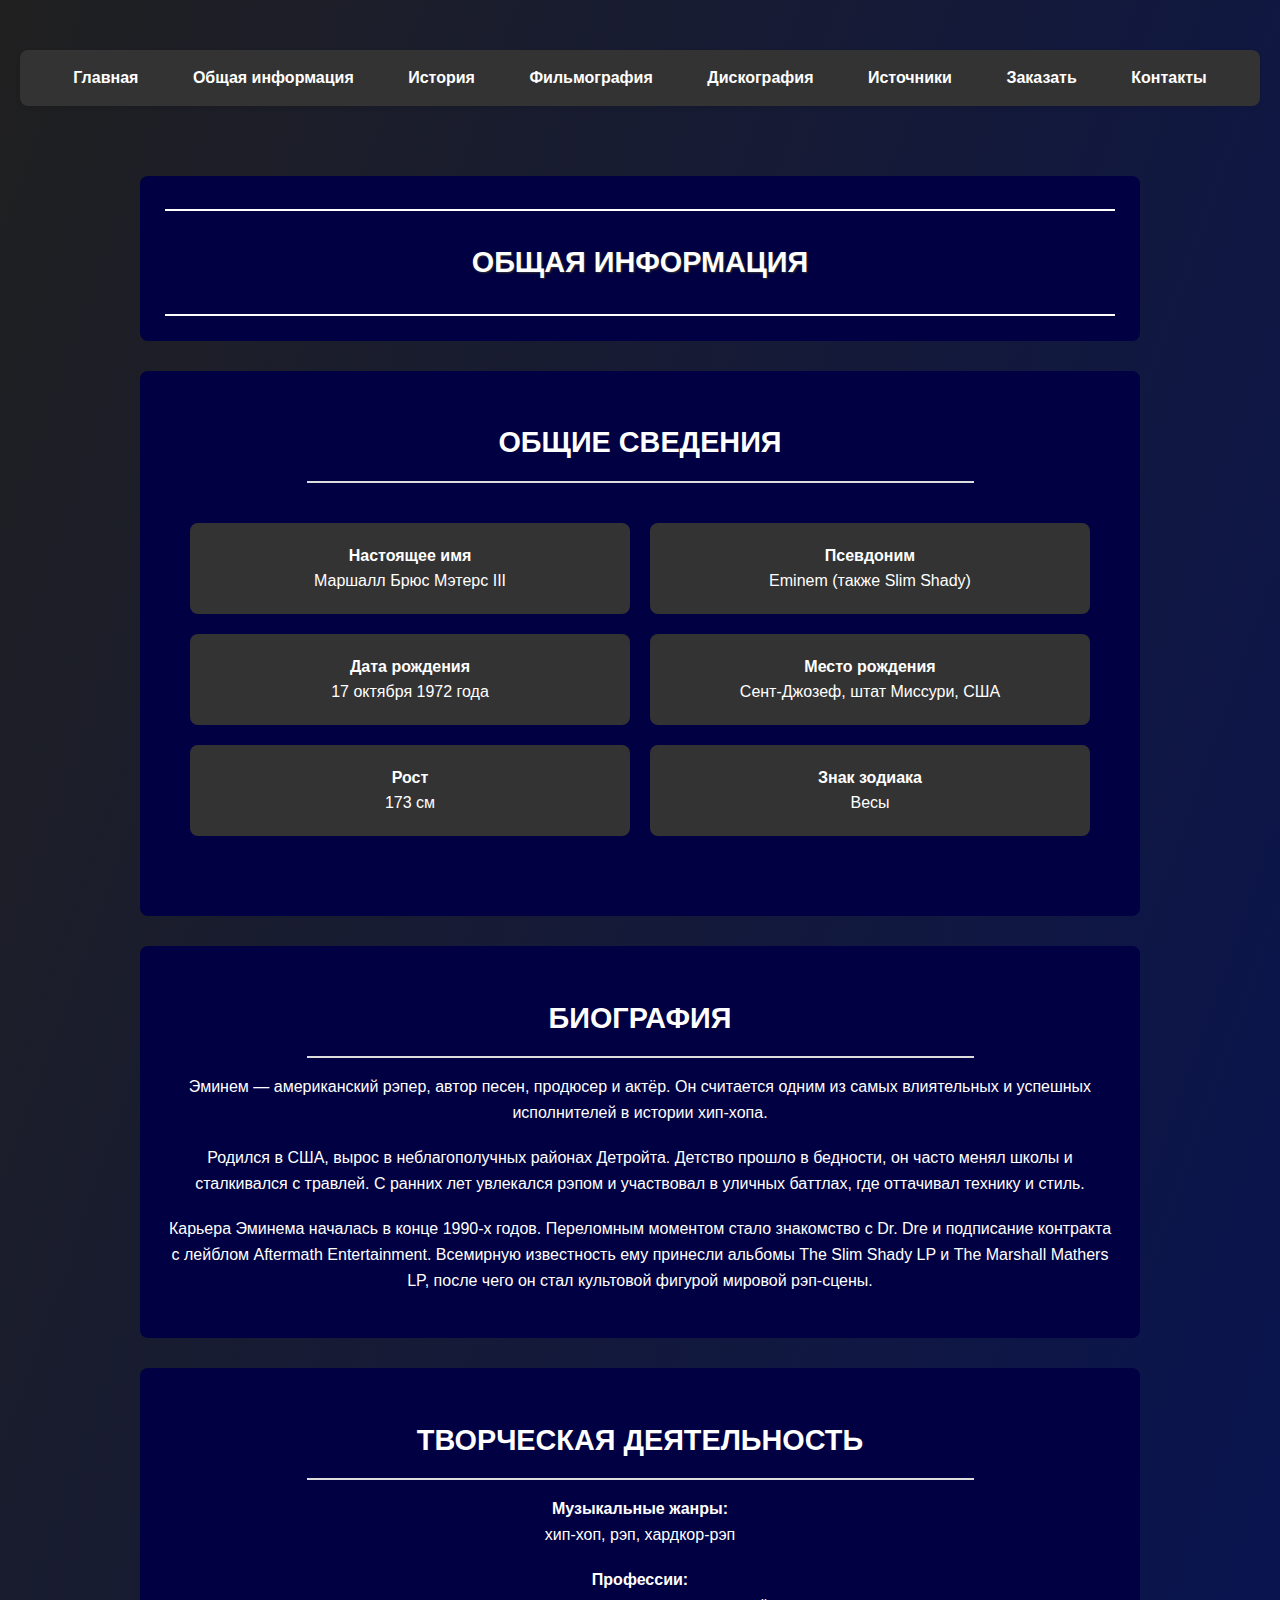
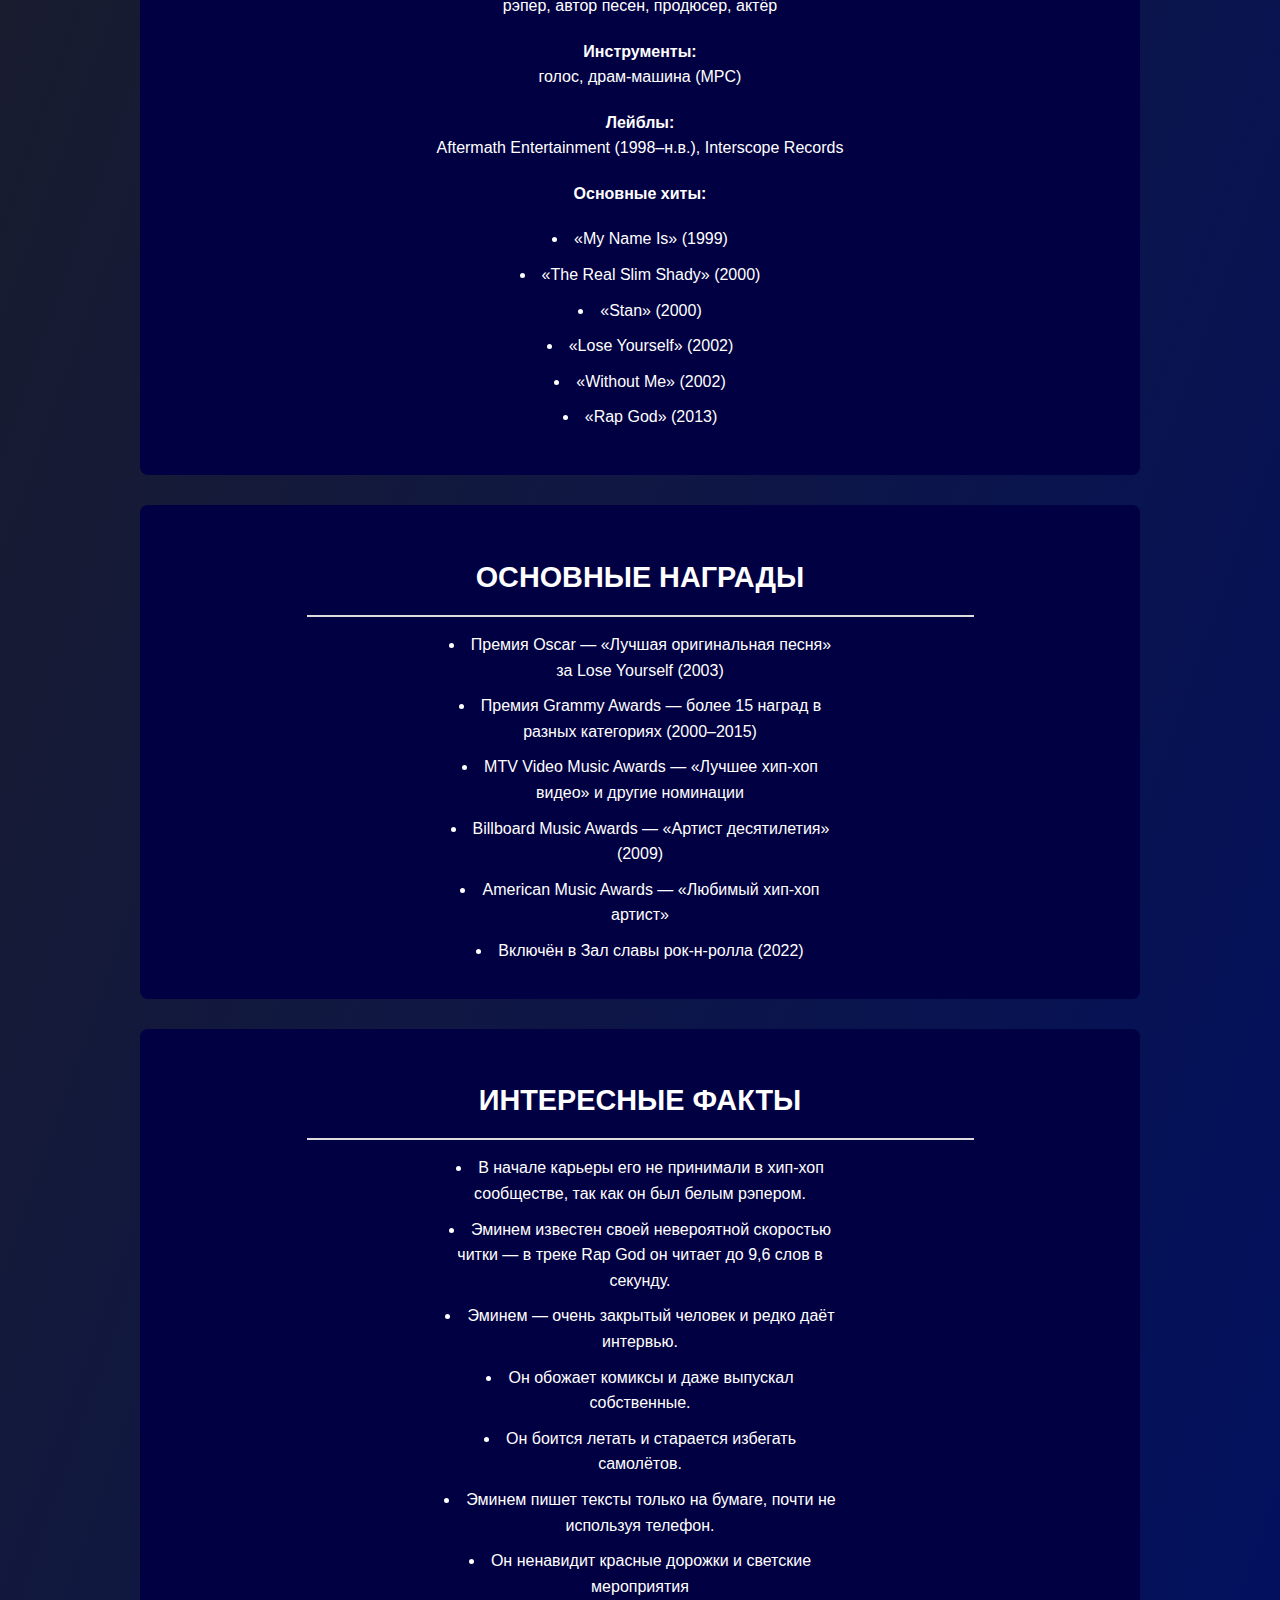
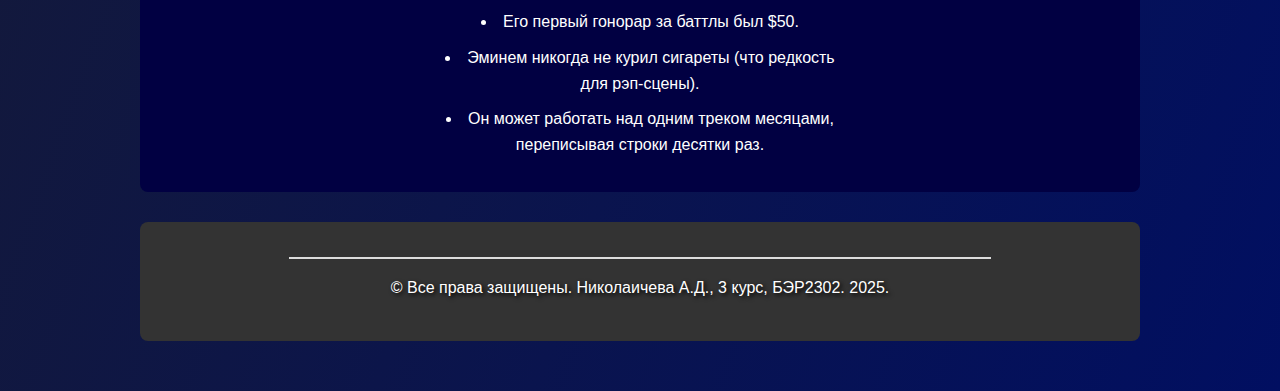
<file: IndexOBW.html>
<!DOCTYPE html>
<html lang="ru">
<head>
    <meta charset="UTF-8">
    <meta name="viewport" content="width=device-width, initial-scale=1.0">
    <title>Эминем - Общая информация</title>
	<link rel="stylesheet" href="./css/block_styles_01.css">
    <!-- Добавление значка favicon -->
    <link rel="icon" href="./img/fav1.png" type="image/x-icon">
</head>
<body>

    <header>
        <div align="center">
            <nav>
                <ul>
                    <li><a href="./IndexNNNN.html">Главная</a></li>
                    <li><a href="./IndexOBW.html">Общая информация</a></li>
                    <li><a href="./IndexHISTORY.html">История</a></li>
                    <li><a href="./IndexFILM.html">Фильмография</a></li>
                    <li><a href="./IndexDISCK.html">Дискография</a></li>
                    <li><a href="./IndexSOURCE.html">Источники</a></li>
					<li><a href="./IndexORDER.html">Заказать</a></li>
					<li><a href="./IndexCONTACT.html">Контакты</a></li>
                </ul>
            </nav>
        </div>
    </header>

    <main>
        <div align="center">

			<section class="award">
				<h2>Общая информация</h2>
			</section>

			<section>
				<h2>Общие сведения</h2>
				<HR>
				<section class="container">
					<div class="block"><strong>Настоящее имя</strong></br>
					 Маршалл Брюс Мэтерс III </div>
					<div class="block"><strong>Псевдоним</strong></br>
					 Eminem (также Slim Shady)</div>
					<div class="block"><strong>Дата рождения</strong></br>
					 17 октября 1972 года</div>
					<div class="block"><strong>Место рождения</strong></br>
					 Сент-Джозеф, штат Миссури, США</div>
					<div class="block"><strong>Рост</strong></br>
					173 см</div>
					<div class="block"><strong>Знак зодиака</strong></br>
					Весы </div>
				</section>
			</section>
			
			<section>
			<h2>Биография</h2>
			<HR>
                <p>Эминем — американский рэпер, автор песен, продюсер и актёр. Он считается одним из самых влиятельных и успешных исполнителей в истории хип-хопа.</p>
				<p>Родился в США, вырос в неблагополучных районах Детройта. Детство прошло в бедности, он часто менял школы и сталкивался с травлей. С ранних лет увлекался рэпом и участвовал в уличных баттлах, где оттачивал технику и стиль.</p>
				<p>Карьера Эминема началась в конце 1990-х годов. Переломным моментом стало знакомство с Dr. Dre и подписание контракта с лейблом Aftermath Entertainment. Всемирную известность ему принесли альбомы The Slim Shady LP и The Marshall Mathers LP, после чего он стал культовой фигурой мировой рэп-сцены.</p>
            </section>
			
			<section>
			<h2>Творческая деятельность</h2>
			<HR>
                <p><strong>Музыкальные жанры: </strong></br> хип-хоп, рэп, хардкор-рэп</p>
				<p><strong>Профессии: </strong></br> рэпер, автор песен, продюсер, актёр</p>
				<p><strong>Инструменты: </strong></br>голос, драм-машина (MPC)</p>
				<p><strong>Лейблы:</strong></br>Aftermath Entertainment (1998–н.в.), Interscope Records</p>
				<p><strong>Основные хиты:</strong>
				<ul class="ul1" >
				<li class="li1">«My Name Is» (1999)</li>
				<li class="li1">«The Real Slim Shady» (2000)</li>
				<li class="li1">«Stan» (2000)</li>
				<li class="li1">«Lose Yourself» (2002)</li>
				<li class="li1">«Without Me» (2002)</li>
				<li class="li1">«Rap God» (2013)</li>
				</ul>			
				</p>
            </section>
			
			<section>
			<h2>Основные награды</h2>
			<HR>
                <ul class="ul1">
				<li class="li1">Премия Oscar — «Лучшая оригинальная песня» за Lose Yourself (2003)</li>
				<li class="li1">Премия Grammy Awards — более 15 наград в разных категориях (2000–2015)</li>
				<li class="li1">MTV Video Music Awards — «Лучшее хип-хоп видео» и другие номинации</li>
				<li class="li1">Billboard Music Awards — «Артист десятилетия» (2009)</li>
				<li class="li1">American Music Awards — «Любимый хип-хоп артист»</li>
				<li class="li1">Включён в Зал славы рок-н-ролла (2022)</li>
				</ul>
            </section>
			
			<section>
			<h2>Интересные факты</h2>
			<HR>
                <ul class="ul1">
				<li class="li1">В начале карьеры его не принимали в хип-хоп сообществе, так как он был белым рэпером.</li>
				<li class="li1">Эминем известен своей невероятной скоростью читки — в треке Rap God он читает до 9,6 слов в секунду.</li>
				<li class="li1">Эминем — очень закрытый человек и редко даёт интервью.</li>
				<li class="li1">Он обожает комиксы и даже выпускал собственные.</li>
				<li class="li1">Он боится летать и старается избегать самолётов.</li>
				<li class="li1">Эминем пишет тексты только на бумаге, почти не используя телефон.</li>
				<li class="li1">Он ненавидит красные дорожки и светские мероприятия</li>
				<li class="li1">Его первый гонорар за баттлы был $50.</li>
				<li class="li1">Эминем никогда не курил сигареты (что редкость для рэп-сцены).</li>
				<li class="li1">Он может работать над одним треком месяцами, переписывая строки десятки раз.</li>
            </section>


            <section class="footer">
				<hr width="700">
			<p>© Все права защищены. Николаичева А.Д., 3 курс, БЭР2302. 2025.</p>
			</section>
        </div>
    </main>
</body>
</html>
</file>
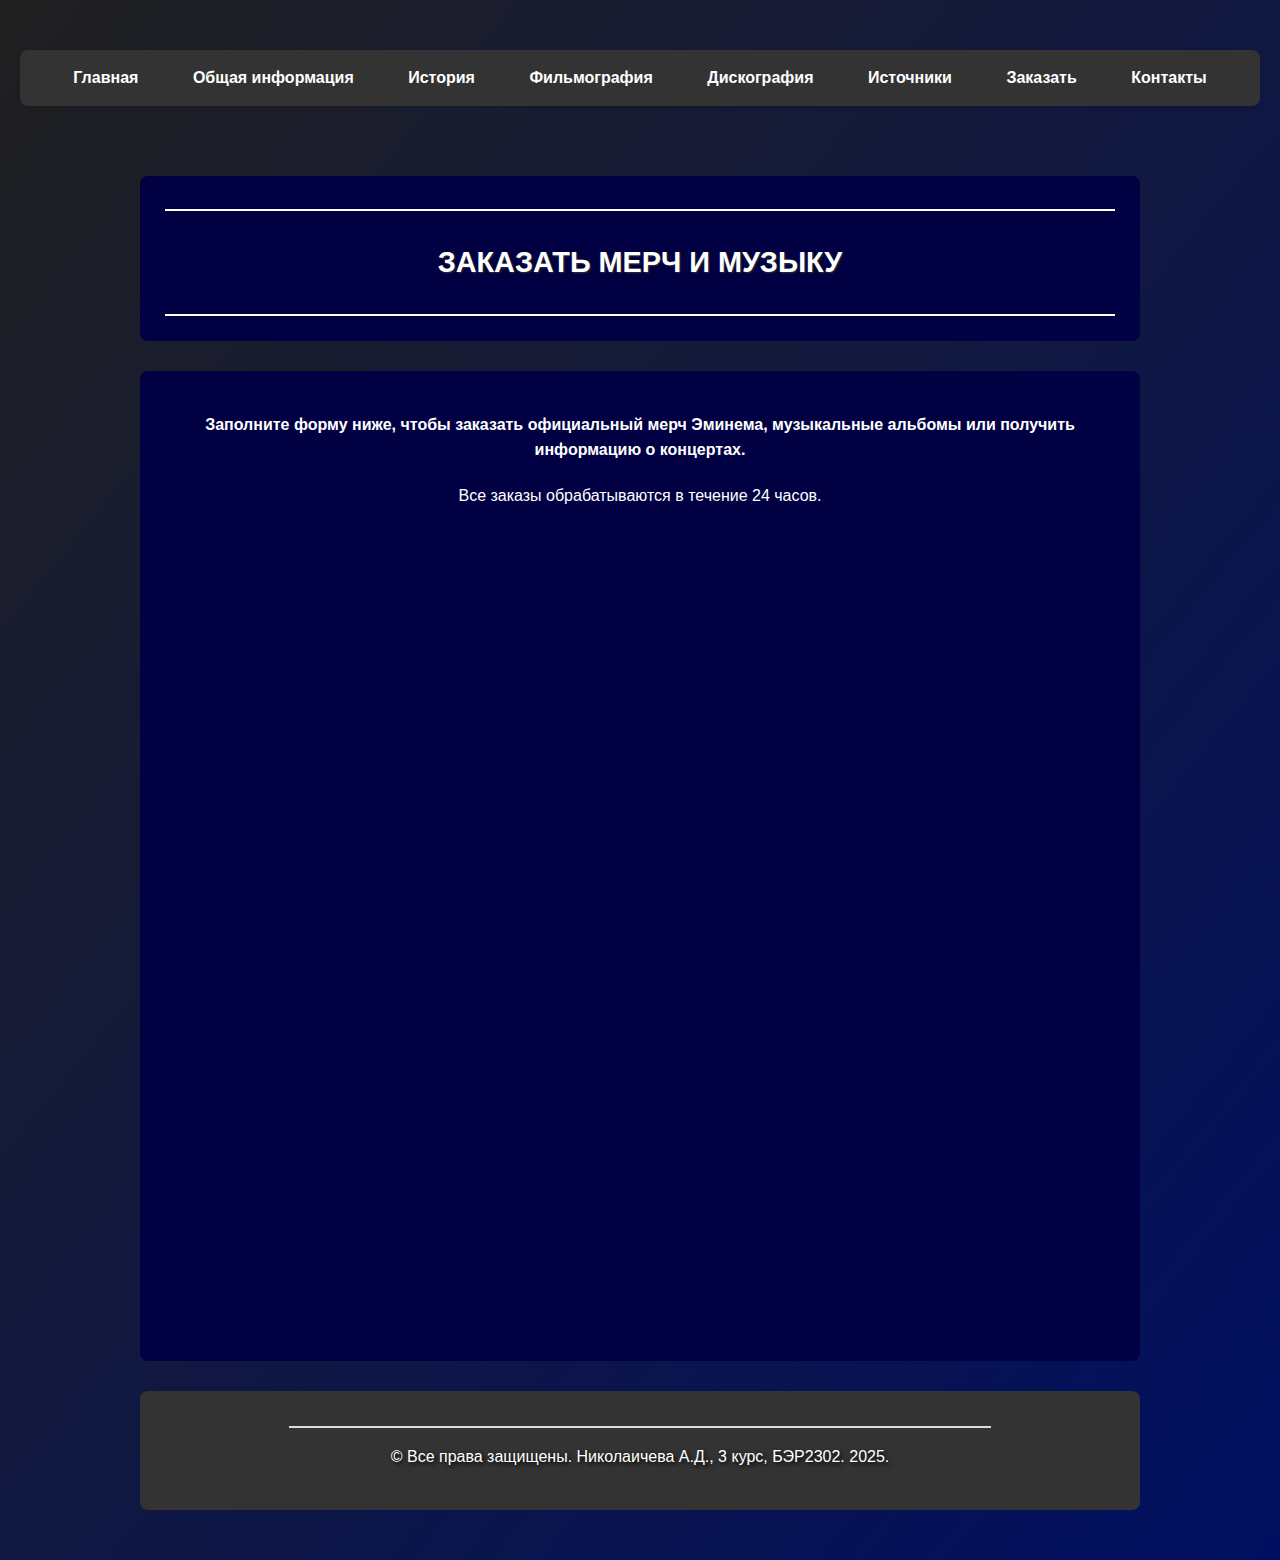
<file: IndexORDER.html>
<!DOCTYPE html>
<html lang="ru">
<head>
    <meta charset="UTF-8">
    <meta name="viewport" content="width=device-width, initial-scale=1.0">
    <title>Эминем - Главная</title>
	<link rel="stylesheet" href="./css/block_styles_06.css">
    <!-- Добавление значка favicon -->
    <link rel="icon" href="./img/fav1.png" type="image/x-icon">
</head>
<body>

    <header>
        <div align="center">
            <nav>
                <ul>
                    <li><a href="./index.html">Главная</a></li>
                    <li><a href="./IndexOBW.html">Общая информация</a></li>
                    <li><a href="./IndexHISTORY.html">История</a></li>
                    <li><a href="./IndexFILM.html">Фильмография</a></li>
                    <li><a href="./IndexDISCK.html">Дискография</a></li>
                    <li><a href="./IndexSOURCE.html">Источники</a></li>
					<li><a href="./IndexORDER.html">Заказать</a></li>
					<li><a href="./IndexCONTACT.html">Контакты</a></li>
                </ul>
            </nav>
        </div>
    </header>

    <main>
        <div align="center">

     
			<section class="award">
				<h2>Заказать мерч и музыку</h2>
			</section>
			
			<section>
                <!-- Google Forms -->
            <div class="google-form">
                <div class="form-description">
                    <P><strong>Заполните форму ниже, чтобы заказать официальный мерч Эминема, 
                    музыкальные альбомы или получить информацию о концертах.</strong></P>
                    <P>Все заказы обрабатываются в течение 24 часов.</P>
                </div>
                
                <iframe class="form-frame" 
                        <iframe src="https://docs.google.com/forms/d/e/1FAIpQLSeswpZBwkQPxIlCrt3azLQcvUMmThCD7eSZBCqAjPfpntCBjw/viewform?usp=publish-editor" width="640" height="1037" frameborder="0" marginheight="0" marginwidth="0">Загрузка…</iframe>
                </iframe>
            </div>
            </section>
			

            <section class="footer">
				<hr width="700">
			<p>© Все права защищены. Николаичева А.Д., 3 курс, БЭР2302. 2025.</p>
			</section>
        </div>
    </main>
</body>

</html>
</file>
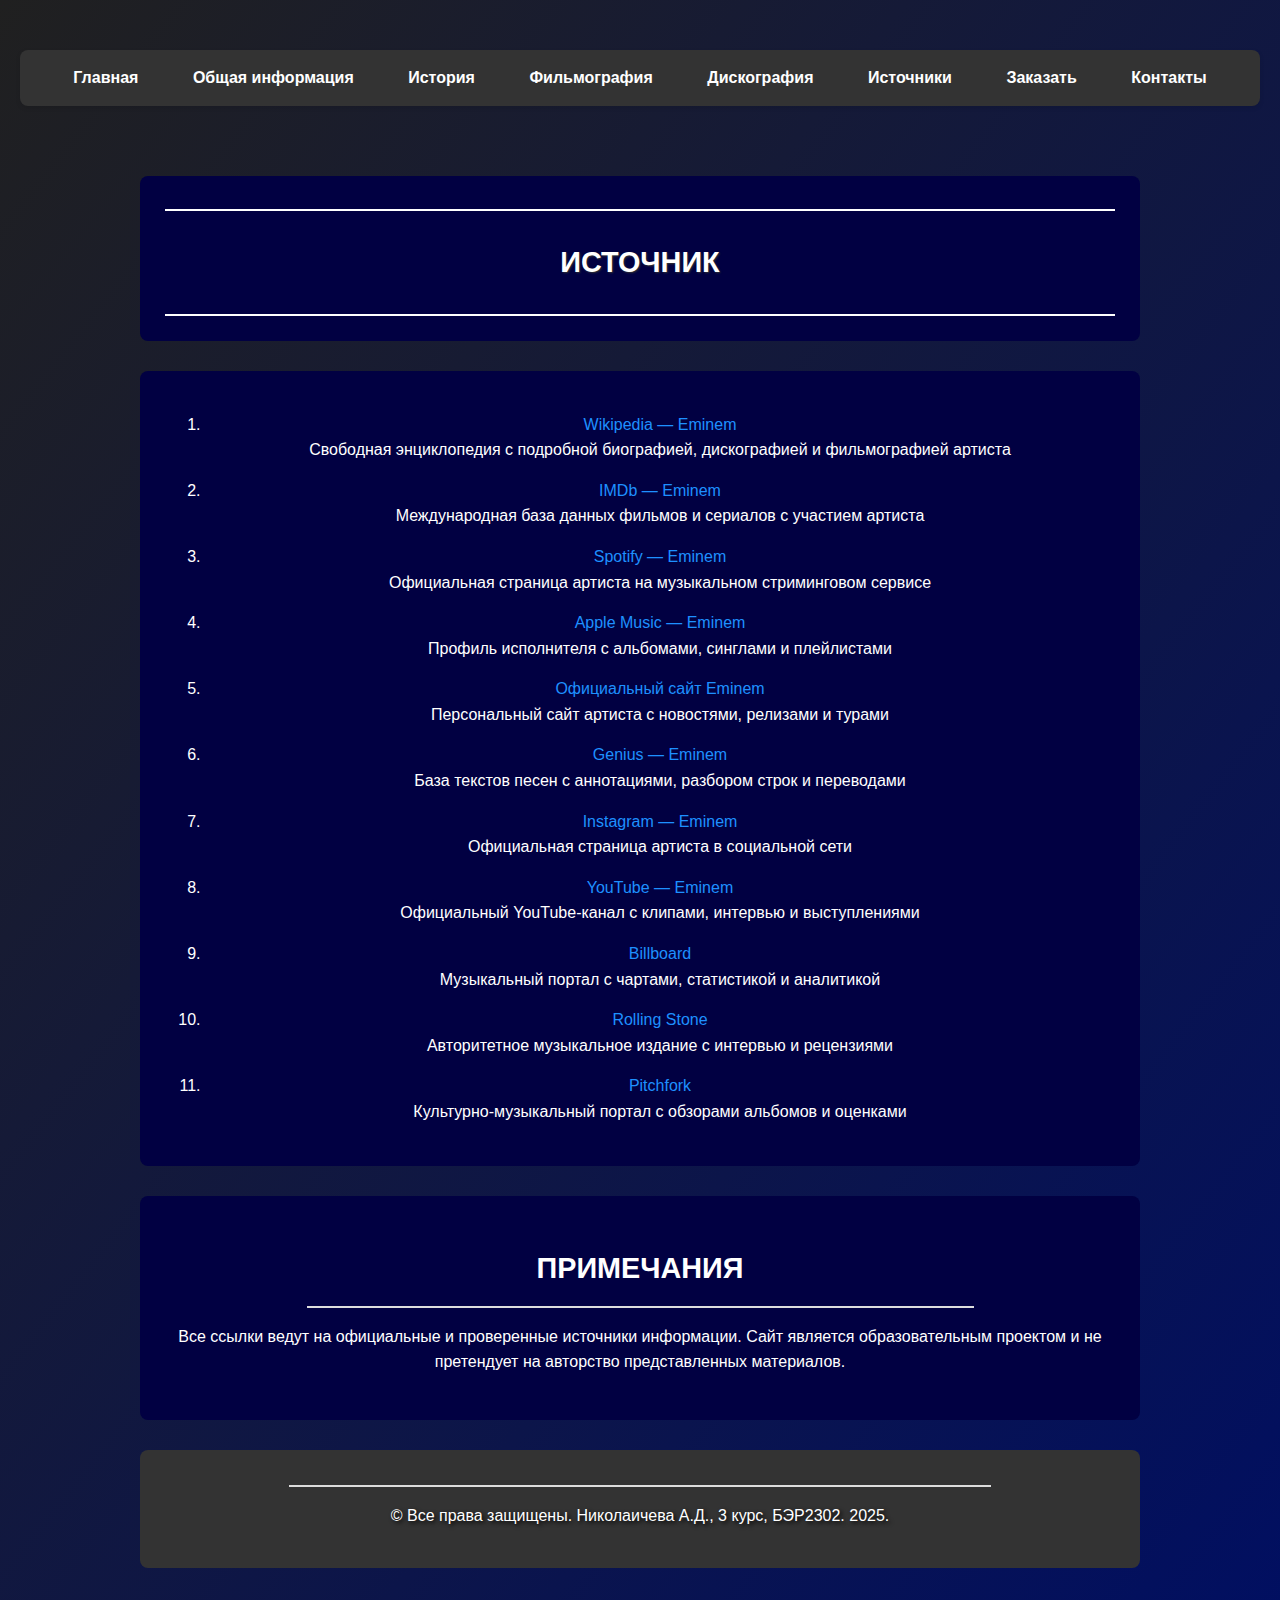
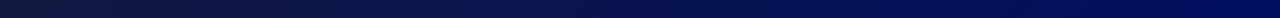
<file: IndexSOURCE.html>
<!DOCTYPE html>
<html lang="ru">
<head>
    <meta charset="UTF-8">
    <meta name="viewport" content="width=device-width, initial-scale=1.0">
    <title>Эминем - Источники</title>
	<link rel="stylesheet" href="./css/block_styles_05.css">
    <link rel="icon" href="./img/fav1.png" type="image/x-icon">
</head>
<body>

    <header>
        <div align="center">
            <nav>
                <ul>
                    <li><a href="./IndexNNNN.html">Главная</a></li>
                    <li><a href="./IndexOBW.html">Общая информация</a></li>
                    <li><a href="./IndexHISTORY.html">История</a></li>
                    <li><a href="./IndexFILM.html">Фильмография</a></li>
                    <li><a href="./IndexDISCK.html">Дискография</a></li>
                    <li><a href="./IndexSOURCE.html">Источники</a></li>
					<li><a href="./IndexORDER.html">Заказать</a></li>
					<li><a href="./IndexCONTACT.html">Контакты</a></li>
                </ul>
            </nav>
        </div>
    </header>

    <main>
        <div align="center">

			<section class="award">
				<h2>Источник</h2>
			</section>
			
			<section>
			<OL>
                <li>
                    <a href="https://ru.wikipedia.org/wiki/%D0%AD%D0%BC%D0%B8%D0%BD%D0%B5%D0%BC" target="_blank">
                        Wikipedia — Eminem
                    </a>
                    <div class="source-description">
                        Свободная энциклопедия с подробной биографией, дискографией и фильмографией артиста
                    </div>
                </li>
				
                <li>
                    <a href="https://m.imdb.com/name/nm0004896/" target="_blank">
                        IMDb — Eminem
                    </a>
                    <div class="source-description">
                        Международная база данных фильмов и сериалов с участием артиста
                    </div>
                </li>

                <li>
                    <a href="https://open.spotify.com/artist/7dGJo4pcD2V6oG8kP0tJRR" target="_blank">
                        Spotify — Eminem
                    </a>
                    <div class="source-description">
                        Официальная страница артиста на музыкальном стриминговом сервисе
                    </div>
                </li>

                <li>
                    <a href="https://share.google/da44st9IHPYULd8RH" target="_blank">
                        Apple Music — Eminem
                    </a>
                    <div class="source-description">
                        Профиль исполнителя с альбомами, синглами и плейлистами
                    </div>
                </li>


				<li>
                    <a href="https://www.eminem.com/" target="_blank">
                        Официальный сайт Eminem
                    </a>
                    <div class="source-description">
                        Персональный сайт артиста с новостями, релизами и турами
                    </div>
                </li>

                <li>
                    <a href="https://genius.com/artists/Eminem" target="_blank">
                        Genius — Eminem
                    </a>
                    <div class="source-description">
                        База текстов песен с аннотациями, разбором строк и переводами
                    </div>
                </li>
				<li>
                    <a href="https://share.google/8MBpp5Qt0YukvwMiU" target="_blank">
                        Instagram — Eminem
                    </a>
                    <div class="source-description">
                        Официальная страница артиста в социальной сети
                    </div>
                </li>
                <li>
                    <a href=" https://share.google/uy12fVevVd9rcU8UK" target="_blank">
                        YouTube — Eminem
                    </a>
                    <div class="source-description">
                        Официальный YouTube-канал с клипами, интервью и выступлениями
                    </div>
                </li>
				<li>
                    <a href="https://www.billboard.com/" target="_blank">
                        Billboard
                    </a>
                    <div class="source-description">
                        Музыкальный портал с чартами, статистикой и аналитикой
                    </div>
                </li>
				<li>
                    <a href="https://www.rollingstone.com/" target="_blank">
                        Rolling Stone
                    </a>
                    <div class="source-description">
                        Авторитетное музыкальное издание с интервью и рецензиями
                    </div>
                </li>
				<li>
                    <a href="https://pitchfork.com/" target="_blank">
                        Pitchfork
                    </a>
                    <div class="source-description">
                        Культурно-музыкальный портал с обзорами альбомов и оценками
                    </div>
                </li>
            </OL>
            </section>
			
			<section>
			<h2>Примечания</h2>
			<HR>
                <p>Все ссылки ведут на официальные и проверенные источники информации. Сайт является образовательным проектом и не претендует на авторство представленных материалов.</p>
				</section>

            <section class="footer">
				<hr width="700">
			<p>© Все права защищены. Николаичева А.Д., 3 курс, БЭР2302. 2025.</p>
			</section>
        </div>
    </main>
</body>
</html>
</file>
<file: css/block_styles_00.css>
/* ============================================================
Общий стиль для всего документа
============================================================ */
body {
    font-family: 'Arial', sans-serif; /* Основной шрифт */
    line-height: 1.6; /* Межстрочный интервал */
    margin: 0; /* Отступы по краям */
    padding: 20px; /* Внутренние отступы */
    background: linear-gradient(to bottom right, #202020, #010f61); 
    color: white; 
}
main {
	max-width: 1000px;	
	margin: 20px auto;
}	


h1, h2 {
    text-align: center; /* Выравнивание заголовков по центру */
    color: white; /* Зеленый цвет заголовков */
}

h1 {
    font-size: 2.5em; /* Размер шрифта */
    margin-bottom: 20px; /* Отступ снизу */
}

h2 {
    font-size: 1.8em; /* Размер шрифта */
    margin-bottom: 15px; /* Отступ снизу */
    text-transform: uppercase; /* Заглавные буквы */
}


p {
    margin-bottom: 20px; /* Отступ снизу */
    text-align: center; /* Выравнивание текста по центру */
}


a {
    color: #4CAF50; /* Зеленый цвет ссылок */
    text-decoration: none; /* Убираем подчеркивание */
}

a:hover {
    text-decoration: underline; /* Подчеркивание при наведении */
}


hr {
    border: 1px solid #ddd; /* Тонкая серая линия */
    margin: 15px auto; /* Выравнивание по центру */
    width: 70%; /* Ширина линии */
}

img {
    max-width: 100%;
    height: auto;
    display: block; /* Убираем лишнее пространство под картинкой */
    margin: 0 auto 30px; /* Выравнивание по центру */
    border-radius: 8px; /* Скругленные углы */
}

header {
    text-align: center; /* Выравнивание по центру */
    padding: 30px 0; /* Отступы сверху и снизу */
}


nav {
    background-color: #333; /* Темный фон */
    padding: 15px 0; /* Отступы */
    border-radius: 8px; /* Скругленные углы */
    box-shadow: 0 2px 5px rgba(0, 0, 0, 0.1); /* Тень */
    margin-bottom: 20px; /* Отступ снизу */
    text-align: center; /* Выравнивание по центру */
}

nav ul {
    list-style: none; /* Убираем маркеры списка */
    padding: 0;
    margin: 0;
}

nav li {
    display: inline-block; /* Элементы списка отображаются в строку */
    margin: 0 10px; /* Отступы между элементами */
}

nav a {
    color: white; /* Белый цвет текста */
    text-decoration: none; /* Убираем подчеркивание */
    font-weight: bold; /* Жирный шрифт */
    padding: 10px 15px; /* Отступы внутри ссылок */
    border-radius: 5px; /* Скругленные углы */
    transition: background-color 0.3s ease; /* Плавный переход при наведении */
	
}

nav a:hover {
    background-color: #555; /* Темнее при наведении */
}


section {
    background-color: #010042; 
    padding: 25px; /* Отступы */
    border-radius: 8px; /* Скругленные углы */
    margin-bottom: 30px; /* Отступ снизу */
    text-align: center; /* Текст по центру */
	transition: box-shadow 0.3s ease;
	
}
section:hover {
	box-shadow: 0 4px 12px rgba(0, 0, 0, 0.8);
}



.award h2 {
    color: white; /* Белый текст */
    font-weight: bold; /* Жирный шрифт */
    text-shadow: 1px 1px 2px #333; /* Тень текста */
    position: relative;
    padding: 15px 0;
	
}

.award h2::before,
.award h2::after {
    content: '';
    position: absolute;
    width: 100%;
    height: 2px;
    background-color: white;
    left: 0;
}

.award h2::before {
    top: -15px;
}

.award h2::after {
    bottom: -15px;
}


.footer {
	background-position: center;
    background-repeat: no-repeat;
	background-size: 100% 100%;
    background-color: #333; /* Темный фон */
    color: white; /* Белый текст */
    text-align: center; /* Текст по центру */
    padding: 20px 0; /* Отступы */
    margin-top: 30px; /* Отступ сверху */
}

.footer p {
    text-shadow: 2px 2px 4px #000000; /* Тень для текста */
}

@media (max-width: 768px) {
    nav ul {
        text-align: center;
    }
    nav li {
        display: block;
        margin: 10px 0;
        text-align: center;
    }
    h1 {
        font-size: 2em;
    }
    h2 {
        font-size: 1.5em;
    }
    section {
        text-align: center;
    }
}
</file>
<file: css/block_styles_08.css>
/* ============================================================
Общий стиль для всего документа
============================================================ */
body {
    font-family: 'Arial', sans-serif; /* Основной шрифт */
    line-height: 1.6; /* Межстрочный интервал */
    margin: 0; /* Отступы по краям */
    padding: 20px; /* Внутренние отступы */
    background: linear-gradient(to bottom right, #202020, #010f61); 
    color: white; 
}
main {
	max-width: 1000px;	
	margin: 20px auto;
}	

h1, h2 {
    text-align: center; /* Выравнивание заголовков по центру */
    color: white; /* Зеленый цвет заголовков */
}

h1 {
    font-size: 2.5em; /* Размер шрифта */
    margin-bottom: 20px; /* Отступ снизу */
}

h2 {
    font-size: 1.8em; /* Размер шрифта */
    margin-bottom: 15px; /* Отступ снизу */
    text-transform: uppercase; /* Заглавные буквы */
}

p {
    margin-bottom: 20px; /* Отступ снизу */
    text-align: center; /* Выравнивание текста по центру */
}

a {
    color: #4CAF50; /* Зеленый цвет ссылок */
    text-decoration: none; /* Убираем подчеркивание */
}

a:hover {
    text-decoration: underline; /* Подчеркивание при наведении */
}

hr {
    border: 1px solid #ddd; /* Тонкая серая линия */
    margin: 15px auto; /* Выравнивание по центру */
    width: 70%; /* Ширина линии */
}

img {
    max-width: 100%;
    height: auto;
    display: block; /* Убираем лишнее пространство под картинкой */
    margin: 0 auto 30px; /* Выравнивание по центру */
    border-radius: 8px; /* Скругленные углы */
}

header {
    text-align: center; /* Выравнивание по центру */
    padding: 30px 0; /* Отступы сверху и снизу */
}


nav {
    background-color: #333; /* Темный фон */
    padding: 15px 0; /* Отступы */
    border-radius: 8px; /* Скругленные углы */
    box-shadow: 0 2px 5px rgba(0, 0, 0, 0.1); /* Тень */
    margin-bottom: 20px; /* Отступ снизу */
    text-align: center; /* Выравнивание по центру */
}

nav ul {
    list-style: none; /* Убираем маркеры списка */
    padding: 0;
    margin: 0;
}

nav li {
    display: inline-block; /* Элементы списка отображаются в строку */
    margin: 0 10px; /* Отступы между элементами */
}

nav a {
    color: white; /* Белый цвет текста */
    text-decoration: none; /* Убираем подчеркивание */
    font-weight: bold; /* Жирный шрифт */
    padding: 10px 15px; /* Отступы внутри ссылок */
    border-radius: 5px; /* Скругленные углы */
    transition: background-color 0.3s ease; /* Плавный переход при наведении */
	
}

nav a:hover {
    background-color: #555; /* Темнее при наведении */
}


section {
    background-color: #010042; /* Белый фон */
    padding: 25px; /* Отступы */
    border-radius: 8px; /* Скругленные углы */
    /* box-shadow: 0 2px 5px rgba(0, 0, 0, 0.1);  Тень */
    margin-bottom: 30px; /* Отступ снизу */
    text-align: center; /* Текст по центру */
	transition: box-shadow 0.3s ease;
	animation: fadeInUp 2s ease forwards;
}
section:hover {
 box-shadow: 0 4px 12px rgba(0, 0, 0, 0.8);
}

.animate-section:nth-child(1) { animation-delay: 0.1s; }
.animate-section:nth-child(2) { animation-delay: 0.2s; }
.animate-section:nth-child(3) { animation-delay: 0.3s; }

@keyframes fadeInUp {
  to {
    opacity: 1;         /* Становимся видимыми */
    transform: translateY(0);  /* Возвращаемся на место */
  }
}
.map-container {
            width: 100%;
            height: 300px;
            border-radius: 8px;
            border: 1px solid #1E90FF;
            margin-top: 10px;
        }

.btn {
	color: white; /* Белый цвет текста */
    text-decoration: none; /* Убираем подчеркивание */
    font-weight: bold; /* Жирный шрифт */
    padding: 10px 15px; /* Отступы внутри ссылок */
    border-radius: 5px; /* Скругленные углы */
    transition: background-color 0.3s ease; /* Плавный переход при наведении */
    background-color: #555; /* Темнее при наведении */
}
.btn:hover {
    background-color: #333; /* Темнее при наведении */
}

.award h2 {
    color: white; /* Белый текст */
    font-weight: bold; /* Жирный шрифт */
    text-shadow: 1px 1px 2px #333; /* Тень текста */
    position: relative;
    padding: 15px 0;
	
}

.award h2::before,
.award h2::after {
    content: '';
    position: absolute;
    width: 100%;
    height: 2px;
    background-color: white;
    left: 0;
}

.award h2::before {
    top: -15px;
}

.award h2::after {
    bottom: -15px;
}

.footer {
/*	background-image: url(../menu/foot.jpg); */
	background-position: center;
    background-repeat: no-repeat;
	background-size: 100% 100%;
    background-color: #333; /* Темный фон */
    color: white; /* Белый текст */
    text-align: center; /* Текст по центру */
    padding: 20px 0; /* Отступы */
    margin-top: 30px; /* Отступ сверху */
}

.footer p {
    text-shadow: 2px 2px 4px #000000; /* Тень для текста */
}

@media (max-width: 768px) {
    nav ul {
        text-align: center;
    }
    nav li {
        display: block;
        margin: 10px 0;
        text-align: center;
    }
    h1 {
        font-size: 2em;
    }
    h2 {
        font-size: 1.5em;
    }
    section {
        text-align: center;
    }

}
</file>
<file: css/block_styles_04.css>
/* ============================================================
Общий стиль для всего документа
============================================================ */
body {
    font-family: 'Arial', sans-serif; /* Основной шрифт */
    line-height: 1.6; /* Межстрочный интервал */
    margin: 0; /* Отступы по краям */
    padding: 20px; /* Внутренние отступы */
    background: linear-gradient(to bottom right, #202020, #010f61); 
    color: white;
}
main {
	max-width: 1000px;	
	margin: 20px auto;
}	

h1, h2 {
    text-align: center; /* Выравнивание заголовков по центру */
    color: white; /* Зеленый цвет заголовков */
}

h1 {
    font-size: 2.5em; /* Размер шрифта */
    margin-bottom: 20px; /* Отступ снизу */
}

h2 {
    font-size: 1.8em; /* Размер шрифта */
    margin-bottom: 15px; /* Отступ снизу */
    text-transform: uppercase; /* Заглавные буквы */
}

p {
    margin-bottom: 20px; /* Отступ снизу */
    text-align: center; /* Выравнивание текста по центру */
}

a {
    color: #4CAF50; /* Зеленый цвет ссылок */
    text-decoration: none; /* Убираем подчеркивание */
}

a:hover {
    text-decoration: underline; /* Подчеркивание при наведении */
}

hr {
    border: 1px solid #ddd; /* Тонкая серая линия */
    margin: 15px auto; /* Выравнивание по центру */
    width: 70%; /* Ширина линии */
}

img {
    max-width: 100%;
    height: auto;
    display: block; /* Убираем лишнее пространство под картинкой */
    margin: 0 auto 30px; /* Выравнивание по центру */
    border-radius: 8px; /* Скругленные углы */
}

header {
    text-align: center; /* Выравнивание по центру */
    padding: 30px 0; /* Отступы сверху и снизу */
}

nav {
    background-color: #333; /* Темный фон */
    padding: 15px 0; /* Отступы */
    border-radius: 8px; /* Скругленные углы */
    box-shadow: 0 2px 5px rgba(0, 0, 0, 0.1); /* Тень */
    margin-bottom: 20px; /* Отступ снизу */
    text-align: center; /* Выравнивание по центру */
}

nav ul {
    list-style: none; /* Убираем маркеры списка */
    padding: 0;
    margin: 0;
}

nav li {
    display: inline-block; /* Элементы списка отображаются в строку */
    margin: 0 10px; /* Отступы между элементами */
}

nav a {
    color: white; /* Белый цвет текста */
    text-decoration: none; /* Убираем подчеркивание */
    font-weight: bold; /* Жирный шрифт */
    padding: 10px 15px; /* Отступы внутри ссылок */
    border-radius: 5px; /* Скругленные углы */
    transition: background-color 0.3s ease; /* Плавный переход при наведении */
	
}

nav a:hover {
    background-color: #555; /* Темнее при наведении */
}

section {
    background-color: #010042; /* Белый фон */
    padding: 25px; /* Отступы */
    border-radius: 8px; /* Скругленные углы */
    /* box-shadow: 0 2px 5px rgba(0, 0, 0, 0.1);  Тень */
    margin-bottom: 30px; /* Отступ снизу */
    text-align: center; /* Текст по центру */
	transition: box-shadow 0.3s ease;
	
}
section:hover {
	box-shadow: 0 4px 12px rgba(0, 0, 0, 0.8);
}


	
}

.album {
            margin-bottom: 40px;
            padding: 25px;
            background: rgba(30, 30, 30, 0.8);
            border-radius: 10px;
            border: 1px solid #1E90FF;
}
.album-header {
            display: flex;
            align-items: center;
            margin-bottom: 20px;
}
.album-cover {
            width: 200px;
            height: 200px;
            border-radius: 10px;
            border: 2px solid #1E90FF;
            margin-right: 25px;
}
.album-info {
            flex: 1;
}
.download-btn {
	color: white; /* Белый цвет текста */
    text-decoration: none; /* Убираем подчеркивание */
    font-weight: bold; /* Жирный шрифт */
    padding: 10px 15px; /* Отступы внутри ссылок */
    border-radius: 5px; /* Скругленные углы */
    transition: background-color 0.3s ease; /* Плавный переход при наведении */
    background-color: #555; /* Темнее при наведении */
}
.download-btn:hover {
    background-color: #333; /* Темнее при наведении */
}

.song-list {
            margin-top: 20px;
}
.song-item {
            padding: 8px 0;
            border-bottom: 1px solid #333;
}
.song-item:last-child {
            border-bottom: none;
}

.award h2 {
    color: white; /* Белый текст */
    font-weight: bold; /* Жирный шрифт */
    text-shadow: 1px 1px 2px #333; /* Тень текста */
    position: relative;
    padding: 15px 0;
	
}

.award h2::before,
.award h2::after {
    content: '';
    position: absolute;
    width: 100%;
    height: 2px;
    background-color: white;
    left: 0;
}

.award h2::before {
    top: -15px;
}

.award h2::after {
    bottom: -15px;
}

.footer {

	background-position: center;
    background-repeat: no-repeat;
	background-size: 100% 100%;
    background-color: #333; /* Темный фон */
    color: white; /* Белый текст */
    text-align: center; /* Текст по центру */
    padding: 20px 0; /* Отступы */
    margin-top: 30px; /* Отступ сверху */
}

.footer p {
    text-shadow: 2px 2px 4px #000000; /* Тень для текста */
}

@media (max-width: 768px) {
    nav ul {
        text-align: center;
    }
    nav li {
        display: block;
        margin: 10px 0;
        text-align: center;
    }
    h1 {
        font-size: 2em;
    }
    h2 {
        font-size: 1.5em;
    }
    section {
        text-align: center;
    }
}
</file>
<file: css/block_styles_03.css>
/* ============================================================
Общий стиль для всего документа
============================================================ */
body {
    font-family: 'Arial', sans-serif; /* Основной шрифт */
    line-height: 1.6; /* Межстрочный интервал */
    margin: 0; /* Отступы по краям */
    padding: 20px; /* Внутренние отступы */
    background: linear-gradient(to bottom right, #202020, #010f61);
    color: white;
}
main {
	max-width: 1000px;	
	margin: 20px auto;
}	

h1, h2 {
    text-align: center; /* Выравнивание заголовков по центру */
    color: white;
}

h1 {
    font-size: 2.5em; /* Размер шрифта */
    margin-bottom: 20px; /* Отступ снизу */
}

h2 {
    font-size: 1.8em; /* Размер шрифта */
    margin-bottom: 15px; /* Отступ снизу */
    text-transform: uppercase; /* Заглавные буквы */
}




p {
    margin-bottom: 20px; /* Отступ снизу */
    text-align: center; /* Выравнивание текста по центру */
}


a {
    color: #4CAF50; /* Зеленый цвет ссылок */
    text-decoration: none; /* Убираем подчеркивание */
}

a:hover {
    text-decoration: underline; /* Подчеркивание при наведении */
}


hr {
    border: 1px solid #ddd; /* Тонкая серая линия */
    margin: 15px auto; /* Выравнивание по центру */
    width: 70%; /* Ширина линии */
}

img {
    max-width: 100%;
    height: auto;
    display: block; /* Убираем лишнее пространство под картинкой */
    margin: 0 auto 30px; /* Выравнивание по центру */
    border-radius: 8px; /* Скругленные углы */
}


header {
    text-align: center; /* Выравнивание по центру */
    padding: 30px 0; /* Отступы сверху и снизу */
}


nav {
    background-color: #333; /* Темный фон */
    padding: 15px 0; /* Отступы */
    border-radius: 8px; /* Скругленные углы */
    box-shadow: 0 2px 5px rgba(0, 0, 0, 0.1); /* Тень */
    margin-bottom: 20px; /* Отступ снизу */
    text-align: center; /* Выравнивание по центру */
}

nav ul {
    list-style: none; /* Убираем маркеры списка */
    padding: 0;
    margin: 0;
}

nav li {
    display: inline-block; /* Элементы списка отображаются в строку */
    margin: 0 10px; /* Отступы между элементами */
}

nav a {
    color: white; /* Белый цвет текста */
    text-decoration: none; /* Убираем подчеркивание */
    font-weight: bold; /* Жирный шрифт */
    padding: 10px 15px; /* Отступы внутри ссылок */
    border-radius: 5px; /* Скругленные углы */
    transition: background-color 0.3s ease; /* Плавный переход при наведении */
	
}

nav a:hover {
    background-color: #555; /* Темнее при наведении */
}

section {
    background-color: #010042; /* Белый фон */
    padding: 25px; /* Отступы */
    border-radius: 8px; /* Скругленные углы */
    /* box-shadow: 0 2px 5px rgba(0, 0, 0, 0.1);  Тень */
    margin-bottom: 30px; /* Отступ снизу */
    text-align: center; /* Текст по центру */
	transition: box-shadow 0.3s ease;
	
}
section:hover {
	box-shadow: 0 4px 12px rgba(0, 0, 0, 0.8);
}

.rating {
            color: #FFD700;
            font-weight: bold;
            font-size: 1.2em;
}
.film-poster {
            border-radius: 5px;
            border: 1px solid #1E90FF;
}

.award h2 {
    color: white; /* Белый текст */
    font-weight: bold; /* Жирный шрифт */
    text-shadow: 1px 1px 2px #333; /* Тень текста */
    position: relative;
    padding: 15px 0;
	
}

.award h2::before,
.award h2::after {
    content: '';
    position: absolute;
    width: 100%;
    height: 2px;
    background-color: white;
    left: 0;
}

.award h2::before {
    top: -15px;
}

.award h2::after {
    bottom: -15px;
}

.footer {

	background-position: center;
    background-repeat: no-repeat;
	background-size: 100% 100%;
    background-color: #333; /* Темный фон */
    color: white; /* Белый текст */
    text-align: center; /* Текст по центру */
    padding: 20px 0; /* Отступы */
    margin-top: 30px; /* Отступ сверху */
}

.footer p {
    text-shadow: 2px 2px 4px #000000; /* Тень для текста */
}


@media (max-width: 768px) {
    nav ul {
        text-align: center;
    }
    nav li {
        display: block;
        margin: 10px 0;
        text-align: center;
    }
    h1 {
        font-size: 2em;
    }
    h2 {
        font-size: 1.5em;
    }
    section {
        text-align: center;
    }
}
</file>
<file: css/block_styles_02.css>
/* ============================================================
Общий стиль для всего документа
============================================================ */
body {
    font-family: 'Arial', sans-serif; /* Основной шрифт */
    line-height: 1.6; /* Межстрочный интервал */
    margin: 0; /* Отступы по краям */
    padding: 20px; /* Внутренние отступы */
    background: linear-gradient(to bottom right, #202020, #010f61); 
    color: white;
}
main {
	max-width: 1000px;	
	margin: 20px auto;
}	

h1, h2 {
    text-align: center; /* Выравнивание заголовков по центру */
    color: white; /* Зеленый цвет заголовков */
}

h1 {
    font-size: 2.5em; /* Размер шрифта */
    margin-bottom: 20px; /* Отступ снизу */
}

h2 {
    font-size: 1.8em; /* Размер шрифта */
    margin-bottom: 15px; /* Отступ снизу */
    text-transform: uppercase; /* Заглавные буквы */
}


p {
    margin-bottom: 20px; /* Отступ снизу */
    text-align: center; /* Выравнивание текста по центру */
}


a {
    color: white; /* Зеленый цвет ссылок */
    text-decoration: none; /* Убираем подчеркивание */
}

a:hover {
    text-decoration: underline; /* Подчеркивание при наведении */
}

hr {
    border: 1px solid #ddd; /* Тонкая серая линия */
    margin: 15px auto; /* Выравнивание по центру */
    width: 70%; /* Ширина линии */
}

img {
    max-width: 100%;
    height: auto;
    display: block; /* Убираем лишнее пространство под картинкой */
    margin: 0 auto 30px; /* Выравнивание по центру */
    border-radius: 8px; /* Скругленные углы */
}



header {
    text-align: center; /* Выравнивание по центру */
    padding: 30px 0; /* Отступы сверху и снизу */
}


nav {
    background-color: #333; /* Темный фон */
    padding: 15px 0; /* Отступы */
    border-radius: 8px; /* Скругленные углы */
    box-shadow: 0 2px 5px rgba(0, 0, 0, 0.1); /* Тень */
    margin-bottom: 20px; /* Отступ снизу */
    text-align: center; /* Выравнивание по центру */
}

nav ul {
    list-style: none; /* Убираем маркеры списка */
    padding: 0;
    margin: 0;
}

nav li {
    display: inline-block; /* Элементы списка отображаются в строку */
    margin: 0 10px; /* Отступы между элементами */
}

nav a {
    color: white; /* Белый цвет текста */
    text-decoration: none; /* Убираем подчеркивание */
    font-weight: bold; /* Жирный шрифт */
    padding: 10px 15px; /* Отступы внутри ссылок */
    border-radius: 5px; /* Скругленные углы */
    transition: background-color 0.3s ease; /* Плавный переход при наведении */
	
}


nav a:hover {
    background-color: #555; /* Темнее при наведении */
}

section {
    background-color: #010042; /* Белый фон */
    padding: 25px; /* Отступы */
    border-radius: 8px; /* Скругленные углы */
    /* box-shadow: 0 2px 5px rgba(0, 0, 0, 0.1);  Тень */
    margin-bottom: 30px; /* Отступ снизу */
    text-align: center; /* Текст по центру */
	transition: box-shadow 0.3s ease;
	animation: fadeInUp 2s ease forwards;
}
section:hover {
 box-shadow: 0 4px 12px rgba(0, 0, 0, 0.8);
}

.animate-section:nth-child(1) { animation-delay: 0.1s; }
.animate-section:nth-child(2) { animation-delay: 0.2s; }
.animate-section:nth-child(3) { animation-delay: 0.3s; }

@keyframes fadeInUp {
  to {
    opacity: 1;         /* Становимся видимыми */
    transform: translateY(0);  /* Возвращаемся на место */
  }
}

.SOD {
	color: white; /* Белый цвет текста */
    text-decoration: none; /* Убираем подчеркивание */
    font-weight: bold; /* Жирный шрифт */
    padding: 10px 15px; /* Отступы внутри ссылок */
    border-radius: 5px; /* Скругленные углы */
    transition: background-color 0.3s ease; /* Плавный переход при наведении */
    background-color: #555; /* Темнее при наведении */
	
}

.SOD:hover {
    background-color: #333; /* Темнее при наведении */
}

.award h2 {
    color: white; /* Белый текст */
    font-weight: bold; /* Жирный шрифт */
    text-shadow: 1px 1px 2px #333; /* Тень текста */
    position: relative;
    padding: 15px 0;
	
}

.award h2::before,
.award h2::after {
    content: '';
    position: absolute;
    width: 100%;
    height: 2px;
    background-color: white;
    left: 0;
}

.award h2::before {
    top: -15px;
}

.award h2::after {
    bottom: -15px;
}


.footer {
	background-position: center;
    background-repeat: no-repeat;
	background-size: 100% 100%;
    background-color: #333; /* Темный фон */
    color: white; /* Белый текст */
    text-align: center; /* Текст по центру */
    padding: 20px 0; /* Отступы */
    margin-top: 30px; /* Отступ сверху */
}

.footer p {
    text-shadow: 2px 2px 4px #000000; /* Тень для текста */
}

@media (max-width: 768px) {
    nav ul {
        text-align: center;
    }
    nav li {
        display: block;
        margin: 10px 0;
        text-align: center;
    }
    h1 {
        font-size: 2em;
    }
    h2 {
        font-size: 1.5em;
    }
    section {
        text-align: center;
    }

}
</file>
<file: css/block_styles_01.css>
/* ============================================================
Общий стиль для всего документа
============================================================ */
body {
    font-family: 'Arial', sans-serif; /* Основной шрифт */
    line-height: 1.6; /* Межстрочный интервал */
    margin: 0; /* Отступы по краям */
    padding: 20px; /* Внутренние отступы */
    background: linear-gradient(to bottom right, #202020, #010f61); 
    color: white; 
}
main {
	max-width: 1000px;	
	margin: 20px auto;
}	

h1, h2 {
    text-align: center; /* Выравнивание заголовков по центру */
    color: white; /* Зеленый цвет заголовков */
}

h1 {
    font-size: 2.5em; /* Размер шрифта */
    margin-bottom: 20px; /* Отступ снизу */
}

h2 {
    font-size: 1.8em; /* Размер шрифта */
    margin-bottom: 15px; /* Отступ снизу */
    text-transform: uppercase; /* Заглавные буквы */
}



p {
    margin-bottom: 20px; /* Отступ снизу */
    text-align: center; /* Выравнивание текста по центру */
}


a {
    color: #4CAF50; /* Зеленый цвет ссылок */
    text-decoration: none; /* Убираем подчеркивание */
}

a:hover {
    text-decoration: underline; /* Подчеркивание при наведении */
}

hr {
    border: 1px solid #ddd; /* Тонкая серая линия */
    margin: 15px auto; /* Выравнивание по центру */
    width: 70%; /* Ширина линии */
}

img {
    max-width: 100%;
    height: auto;
    display: block; /* Убираем лишнее пространство под картинкой */
    margin: 0 auto 30px; /* Выравнивание по центру */
    border-radius: 8px; /* Скругленные углы */
}

header {
    text-align: center; /* Выравнивание по центру */
    padding: 30px 0; /* Отступы сверху и снизу */
}

nav {
    background-color: #333; /* Темный фон */
    padding: 15px 0; /* Отступы */
    border-radius: 8px; /* Скругленные углы */
    box-shadow: 0 2px 5px rgba(0, 0, 0, 0.1); /* Тень */
    margin-bottom: 20px; /* Отступ снизу */
    text-align: center; /* Выравнивание по центру */
}

nav ul {
    list-style: none; /* Убираем маркеры списка */
    padding: 0;
    margin: 0;
}

nav li {
    display: inline-block; /* Элементы списка отображаются в строку */
    margin: 0 10px; /* Отступы между элементами */
}

nav a {
    color: white; /* Белый цвет текста */
    text-decoration: none; /* Убираем подчеркивание */
    font-weight: bold; /* Жирный шрифт */
    padding: 10px 15px; /* Отступы внутри ссылок */
    border-radius: 5px; /* Скругленные углы */
    transition: background-color 0.3s ease; /* Плавный переход при наведении */
	
}

nav a:hover {
    background-color: #555; /* Темнее при наведении */
}

section {
    background-color: #010042; /* Белый фон */
    padding: 25px; /* Отступы */
    border-radius: 8px; /* Скругленные углы */
    margin-bottom: 30px; /* Отступ снизу */
    text-align: center; /* Текст по центру */
	transition: box-shadow 0.3s ease;
	
}
section:hover {
	box-shadow: 0 4px 12px rgba(0, 0, 0, 0.8);
}
.ul1 {
    list-style-position: inside;  /* Точки ВНУТРИ текста */
    text-align: center;           /* Центрируем весь список */
    padding: 0;                   /* Убираем отступы */
    max-width: 400px;             /* Ограничиваем ширину */
    margin: 0 auto;               /* Центрируем контейнер */
}

.li1 {
    margin-bottom: 10px;
}


.award h2 {
    color: white; /* Белый текст */
    font-weight: bold; /* Жирный шрифт */
    text-shadow: 1px 1px 2px #333; /* Тень текста */
    position: relative;
    padding: 15px 0;
	
}

.award h2::before,
.award h2::after {
    content: '';
    position: absolute;
    width: 100%;
    height: 2px;
    background-color: white;
    left: 0;
}

.award h2::before {
    top: -15px;
}

.award h2::after {
    bottom: -15px;
}


.container {
    display: grid;
    grid-template-columns: 1fr 1fr;  /* 2 колонки равной ширины */
    grid-template-rows: repeat(3, auto); /* 3 строки автоматической высоты */
    gap: 20px;  /* Отступы между блоками */
}

.block {
    background: #333;
    color: white;
    padding: 20px;
    text-align: center;
    border-radius: 8px;
	transition: box-shadow 0.3s ease;
	transition: background-color 0.3s ease;
}

.block:hover {
	box-shadow: 0 4px 12px rgba(0, 0, 0, 0.8);
	background-color: #505050;
}



.footer {
/*	background-image: url(../menu/foot.jpg); */
	background-position: center;
    background-repeat: no-repeat;
	background-size: 100% 100%;
    background-color: #333; /* Темный фон */
    color: white; /* Белый текст */
    text-align: center; /* Текст по центру */
    padding: 20px 0; /* Отступы */
    margin-top: 30px; /* Отступ сверху */
}

.footer p {
    text-shadow: 2px 2px 4px #000000; /* Тень для текста */
}

@media (max-width: 768px) {
    nav ul {
        text-align: center;
    }
    nav li {
        display: block;
        margin: 10px 0;
        text-align: center;
    }
    h1 {
        font-size: 2em;
    }
    h2 {
        font-size: 1.5em;
    }
    section {
        text-align: center;
    }
}
</file>
<file: css/block_styles_06.css>
/* ============================================================
Общий стиль для всего документа
============================================================ */
body {
    font-family: 'Arial', sans-serif; /* Основной шрифт */
    line-height: 1.6; /* Межстрочный интервал */
    margin: 0; /* Отступы по краям */
    padding: 20px; /* Внутренние отступы */
    background: linear-gradient(to bottom right, #202020, #010f61); 
    color: white; 
}
main {
	max-width: 1000px;	
	margin: 20px auto;
}	

h1, h2 {
    text-align: center; /* Выравнивание заголовков по центру */
    color: white; /* Зеленый цвет заголовков */
}

h1 {
    font-size: 2.5em; /* Размер шрифта */
    margin-bottom: 20px; /* Отступ снизу */
}

h2 {
    font-size: 1.8em; /* Размер шрифта */
    margin-bottom: 15px; /* Отступ снизу */
    text-transform: uppercase; /* Заглавные буквы */
}


p {
    margin-bottom: 20px; /* Отступ снизу */
    text-align: center; /* Выравнивание текста по центру */
}


a {
    color: #4CAF50; /* Зеленый цвет ссылок */
    text-decoration: none; /* Убираем подчеркивание */
}

a:hover {
    text-decoration: underline; /* Подчеркивание при наведении */
}

hr {
    border: 1px solid #ddd; /* Тонкая серая линия */
    margin: 15px auto; /* Выравнивание по центру */
    width: 70%; /* Ширина линии */
}

img {
    max-width: 100%;
    height: auto;
    display: block; /* Убираем лишнее пространство под картинкой */
    margin: 0 auto 30px; /* Выравнивание по центру */
    border-radius: 8px; /* Скругленные углы */
}

header {
    text-align: center; /* Выравнивание по центру */
    padding: 30px 0; /* Отступы сверху и снизу */
}

nav {
    background-color: #333; /* Темный фон */
    padding: 15px 0; /* Отступы */
    border-radius: 8px; /* Скругленные углы */
    box-shadow: 0 2px 5px rgba(0, 0, 0, 0.1); /* Тень */
    margin-bottom: 20px; /* Отступ снизу */
    text-align: center; /* Выравнивание по центру */
}

nav ul {
    list-style: none; /* Убираем маркеры списка */
    padding: 0;
    margin: 0;
}

nav li {
    display: inline-block; /* Элементы списка отображаются в строку */
    margin: 0 10px; /* Отступы между элементами */
}

nav a {
    color: white; /* Белый цвет текста */
    text-decoration: none; /* Убираем подчеркивание */
    font-weight: bold; /* Жирный шрифт */
    padding: 10px 15px; /* Отступы внутри ссылок */
    border-radius: 5px; /* Скругленные углы */
    transition: background-color 0.3s ease; /* Плавный переход при наведении */
	
}

nav a:hover {
    background-color: #555; /* Темнее при наведении */
}

section {
    background-color: #010042; /* Белый фон */
    padding: 25px; /* Отступы */
    border-radius: 8px; /* Скругленные углы */
    /* box-shadow: 0 2px 5px rgba(0, 0, 0, 0.1);  Тень */
    margin-bottom: 30px; /* Отступ снизу */
    text-align: center; /* Текст по центру */
	transition: box-shadow 0.3s ease;
	
}
section:hover {
	box-shadow: 0 4px 12px rgba(0, 0, 0, 0.8);
}

.form-frame {
            width: 100%;
            height: 800px;
            border: none;
            border-radius: 8px;
        }
.form-description {
            margin-bottom: 20px;
            line-height: 1.6;
}

.award h2 {
    color: white; /* Белый текст */
    font-weight: bold; /* Жирный шрифт */
    text-shadow: 1px 1px 2px #333; /* Тень текста */
    position: relative;
    padding: 15px 0;
	
}

.award h2::before,
.award h2::after {
    content: '';
    position: absolute;
    width: 100%;
    height: 2px;
    background-color: white;
    left: 0;
}

.award h2::before {
    top: -15px;
}

.award h2::after {
    bottom: -15px;
}

.footer {
/*	background-image: url(../menu/foot.jpg); */
	background-position: center;
    background-repeat: no-repeat;
	background-size: 100% 100%;
    background-color: #333; /* Темный фон */
    color: white; /* Белый текст */
    text-align: center; /* Текст по центру */
    padding: 20px 0; /* Отступы */
    margin-top: 30px; /* Отступ сверху */
}

.footer p {
    text-shadow: 2px 2px 4px #000000; /* Тень для текста */
}

@media (max-width: 768px) {
    nav ul {
        text-align: center;
    }
    nav li {
        display: block;
        margin: 10px 0;
        text-align: center;
    }
    h1 {
        font-size: 2em;
    }
    h2 {
        font-size: 1.5em;
    }
    section {
        text-align: center;
    }
}
</file>
<file: css/block_styles_05.css>
/* ============================================================
Общий стиль для всего документа
============================================================ */
body {
    font-family: 'Arial', sans-serif; /* Основной шрифт */
    line-height: 1.6; /* Межстрочный интервал */
    margin: 0; /* Отступы по краям */
    padding: 20px; /* Внутренние отступы */
    background: linear-gradient(to bottom right, #202020, #010f61); 
    color: white; 
}
main {
	max-width: 1000px;	
	margin: 20px auto;
}	

h1, h2 {
    text-align: center; /* Выравнивание заголовков по центру */
    color: white; /* Зеленый цвет заголовков */
}

h1 {
    font-size: 2.5em; /* Размер шрифта */
    margin-bottom: 20px; /* Отступ снизу */
}

h2 {
    font-size: 1.8em; /* Размер шрифта */
    margin-bottom: 15px; /* Отступ снизу */
    text-transform: uppercase; /* Заглавные буквы */
}

p {
    margin-bottom: 20px; /* Отступ снизу */
    text-align: center; /* Выравнивание текста по центру */
}

a {
    color: #4CAF50; /* Зеленый цвет ссылок */
    text-decoration: none; /* Убираем подчеркивание */
}

a:hover {
    text-decoration: underline; /* Подчеркивание при наведении */
}


hr {
    border: 1px solid #ddd; /* Тонкая серая линия */
    margin: 15px auto; /* Выравнивание по центру */
    width: 70%; /* Ширина линии */
}

img {
    max-width: 100%;
    height: auto;
    display: block; /* Убираем лишнее пространство под картинкой */
    margin: 0 auto 30px; /* Выравнивание по центру */
    border-radius: 8px; /* Скругленные углы */
}

header {
    text-align: center; /* Выравнивание по центру */
    padding: 30px 0; /* Отступы сверху и снизу */
}

nav {
    background-color: #333; /* Темный фон */
    padding: 15px 0; /* Отступы */
    border-radius: 8px; /* Скругленные углы */
    box-shadow: 0 2px 5px rgba(0, 0, 0, 0.1); /* Тень */
    margin-bottom: 20px; /* Отступ снизу */
    text-align: center; /* Выравнивание по центру */
}

nav ul {
    list-style: none; /* Убираем маркеры списка */
    padding: 0;
    margin: 0;
}

nav li {
    display: inline-block; /* Элементы списка отображаются в строку */
    margin: 0 10px; /* Отступы между элементами */
}

nav a {
    color: white; /* Белый цвет текста */
    text-decoration: none; /* Убираем подчеркивание */
    font-weight: bold; /* Жирный шрифт */
    padding: 10px 15px; /* Отступы внутри ссылок */
    border-radius: 5px; /* Скругленные углы */
    transition: background-color 0.3s ease; /* Плавный переход при наведении */
	
}

nav a:hover {
    background-color: #555; /* Темнее при наведении */
}

section {
    background-color: #010042; /* Белый фон */
    padding: 25px; /* Отступы */
    border-radius: 8px; /* Скругленные углы */
    /* box-shadow: 0 2px 5px rgba(0, 0, 0, 0.1);  Тень */
    margin-bottom: 30px; /* Отступ снизу */
    text-align: center; /* Текст по центру */
	transition: box-shadow 0.3s ease;
	
}
section:hover {
	box-shadow: 0 4px 12px rgba(0, 0, 0, 0.8);
}



li {
            margin: 15px 0;
            line-height: 1.6;
}

a {
            color: #1E90FF;
            text-decoration: none;
}
a:hover {
            color: #ffffff;
            text-decoration: underline;
}

.award h2 {
    color: white; /* Белый текст */
    font-weight: bold; /* Жирный шрифт */
    text-shadow: 1px 1px 2px #333; /* Тень текста */
    position: relative;
    padding: 15px 0;
	
}

.award h2::before,
.award h2::after {
    content: '';
    position: absolute;
    width: 100%;
    height: 2px;
    background-color: white;
    left: 0;
}

.award h2::before {
    top: -15px;
}

.award h2::after {
    bottom: -15px;
}


.footer {
/*	background-image: url(../menu/foot.jpg); */
	background-position: center;
    background-repeat: no-repeat;
	background-size: 100% 100%;
    background-color: #333; /* Темный фон */
    color: white; /* Белый текст */
    text-align: center; /* Текст по центру */
    padding: 20px 0; /* Отступы */
    margin-top: 30px; /* Отступ сверху */
}

.footer p {
    text-shadow: 2px 2px 4px #000000; /* Тень для текста */
}


@media (max-width: 768px) {
    nav ul {
        text-align: center;
    }
    nav li {
        display: block;
        margin: 10px 0;
        text-align: center;
    }
    h1 {
        font-size: 2em;
    }
    h2 {
        font-size: 1.5em;
    }
    section {
        text-align: center;
    }
}
</file>
